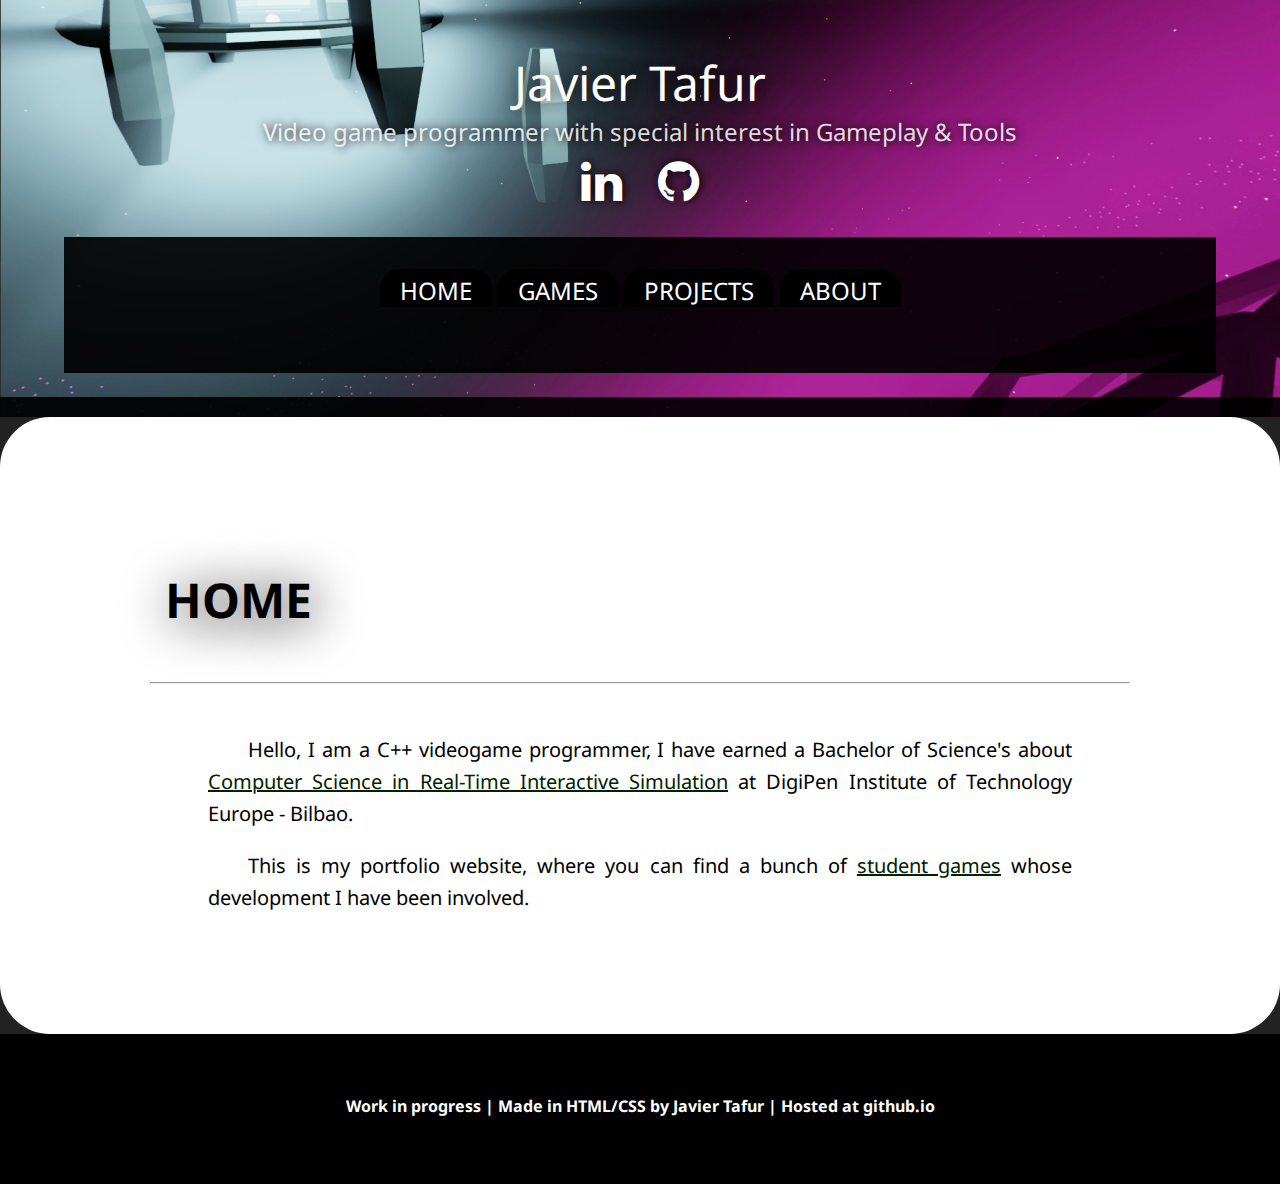
<file: index.html>
<!DOCTYPE html>
    <html lang ="en">
    <head>
        <meta charset= "utf-8" />
        <title>Javier Tafur - Portfolio</title>
        <link rel="stylesheet" href="styles/header.css" />
        <link rel="stylesheet" href="styles/main.css" />
        <link rel="stylesheet" href="styles/footer.css" />
        <link rel="stylesheet" href="https://fonts.googleapis.com/css?family=Noto Sans">
        <link rel="stylesheet" href="https://cdnjs.cloudflare.com/ajax/libs/font-awesome/4.7.0/css/font-awesome.min.css">
    </head>
    <body>
        <!--Header start-->
        <header class="banner">
            <div class="banner-inner">
                <!--Add Site Title-->
                <a class="site-title" href="">
                    Javier Tafur
                </a>
    
                <!--Add Site Tagline-->
                <h2 class="site-tagline">
                    Video game programmer with special interest in Gameplay & Tools
                </h2>

                <!--Add Social Navigation-->
                <ul class="social-nav">
                    <li class="item">
                        <a class="icon-button" href="https://www.linkedin.com/in/javiertafurarias/" target="_blank">
                            <i class="fa fa-linkedin"></i>
                        </a>
                    </li>
                    <li class="item">
                        <a class="icon-button" href="https://github.com/jatari98/" target="_blank">
                            <i class="fa fa-github"></i>
                        </a>
                    </li>
                </ul>
                
                <!--Add Site Navigation-->
                <nav>

    
                    <ul class="site-nav">
                        <li class="item">
                            <a class="site-page" href="index.html">HOME</a>
                        </li>
                        <li class="item">
                            <a class="site-page" href="pages/games.html">GAMES</a>
                        </li>
                        <li class="item">
                            <a class="site-page" href="pages/projects.html">PROJECTS</a>
                        </li>
                        <li class="item">
                            <a class="site-page" href="pages/about.html">ABOUT</a>
                        </li>
                    </ul>
                </nav>
                 
               
        </div>

        <!--Insert Horizontal Separation-->
        <div style="background: rgba(0, 0, 0, 0.911); width:100%; height:20px;"></div>
        </header>

        <article class="main-article">
        <header class="main-title">
            <h1>HOME</h1>
        </header>
        <hr class="separator">

        <p class="main-par">
            
            Hello, I am a C++ videogame programmer,
            I have earned a Bachelor of Science's about
            <a class="main-link" target="_blank" href="https://www.digipen.es/academics/bs-in-computer-science-in-real-time-interactive-simulation">Computer Science in Real-Time Interactive Simulation</a> at DigiPen Institute of Technology Europe - Bilbao.


        </p>

        <p class="main-par">
            This is my portfolio website, where you can find a bunch of <a class="main-link" href="pages/games.html">student games</a> whose development I have been involved.
        </p>

        </article>

        <footer class="footer-back">
            <h1>Work in progress | Made in HTML/CSS by Javier Tafur | Hosted at github.io</h1>
        </footer>

    </body>
    </html>
</file>
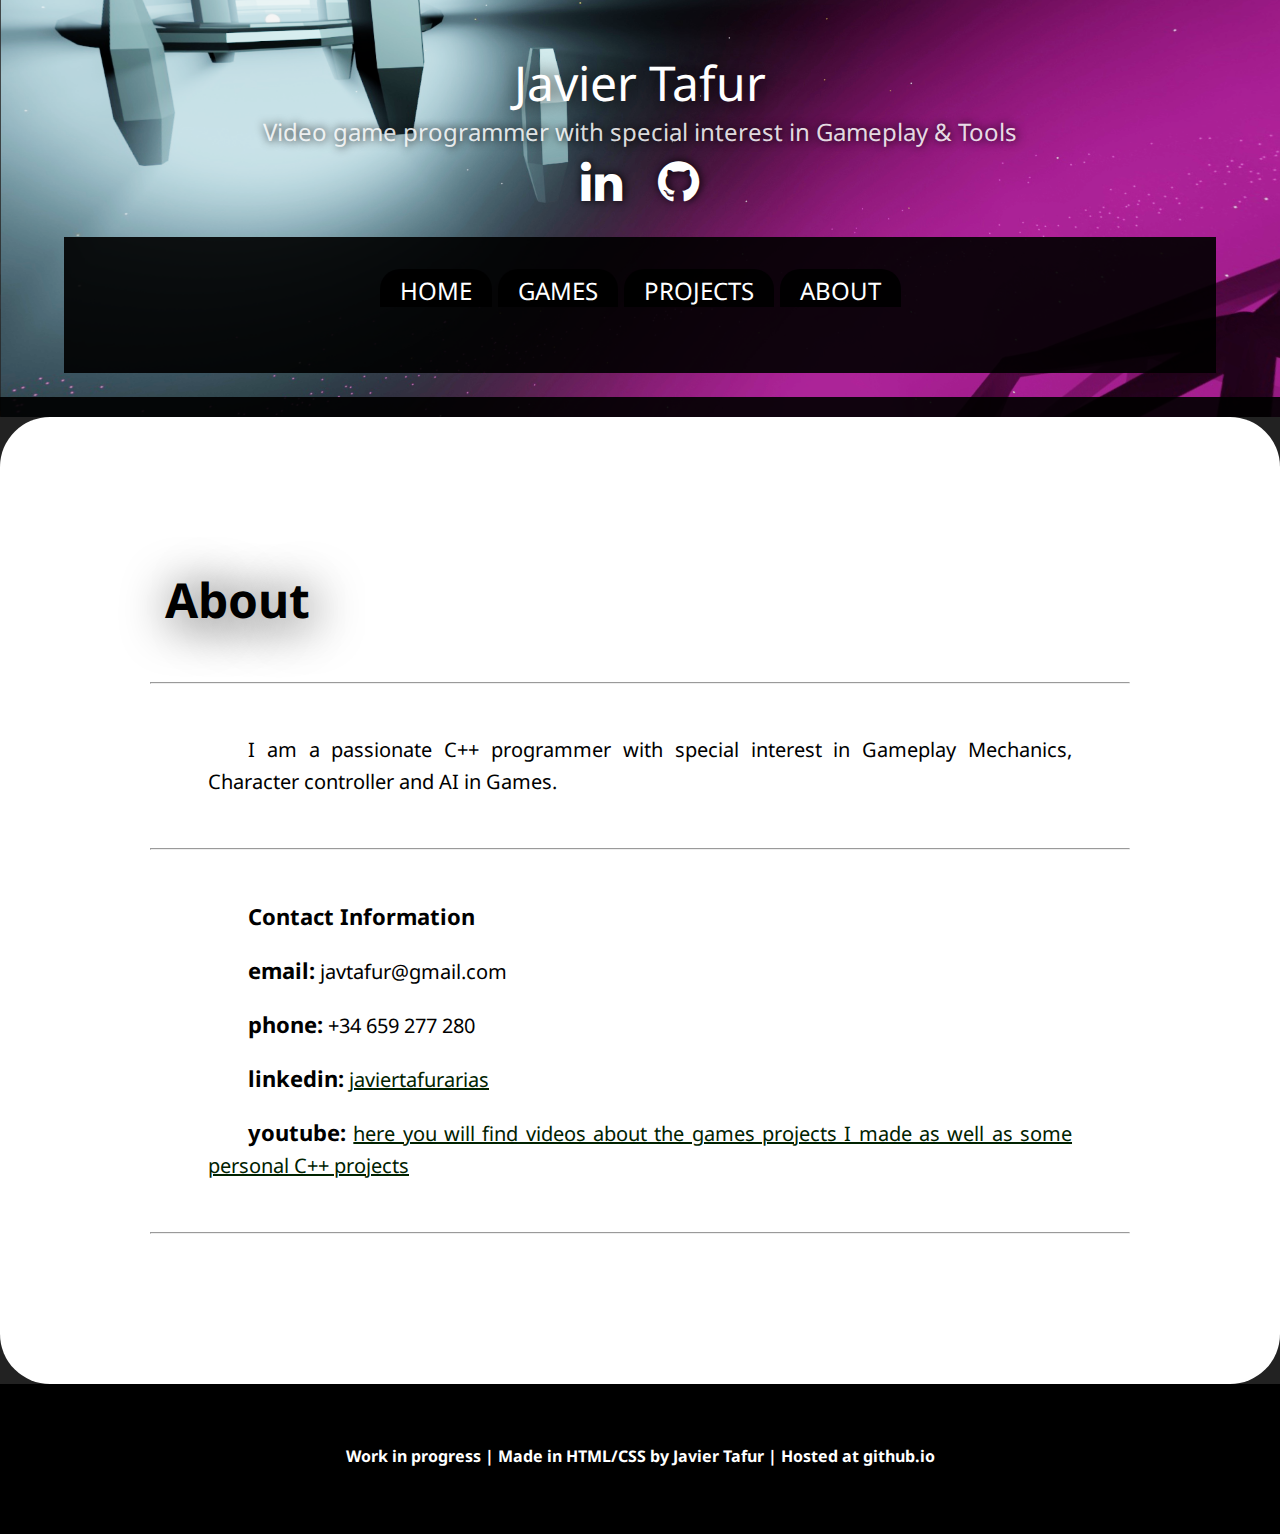
<file: pages/about.html>
<!DOCTYPE html>
<html lang="en">
<head>
    <meta charset="utf-8" />
    <title>Javier Tafur - Portfolio</title>
    <link rel="stylesheet" href="../styles/header.css" />
    <link rel="stylesheet" href="../styles/main.css" />
    <link rel="stylesheet" href="../styles/footer.css" />
    <link rel="stylesheet" href="https://fonts.googleapis.com/css?family=Noto Sans">
    <link rel="stylesheet" href="https://cdnjs.cloudflare.com/ajax/libs/font-awesome/4.7.0/css/font-awesome.min.css">
</head>
<body>
    <!--Header start-->
    <header class="banner">
        <div class="banner-inner">
            <!--Add Site Title-->
            <a class="site-title" href="">
                Javier Tafur
            </a>

            <!--Add Site Tagline-->
            <h2 class="site-tagline">
                Video game programmer with special interest in Gameplay & Tools
            </h2>

             <!--Add Social Navigation-->
             <ul class="social-nav">
                <li class="item">
                    <a class="icon-button" href="https://www.linkedin.com/in/javiertafurarias/" target="_blank">
                        <i class="fa fa-linkedin"></i>
                    </a>
                </li>
                <li class="item">
                    <a class="icon-button" href="https://github.com/jatari98/" target="_blank">
                        <i class="fa fa-github"></i>
                    </a>
                </li>
            </ul>

            <!--Add Site Navigation-->
            <ul class="site-nav">
                <li class="item">
                    <a class="site-page" href="../index.html">HOME</a>
                </li>
                <li class="item">
                    <a class="site-page" href="../pages/games.html">GAMES</a>
                </li>
                <li class="item">
                    <a class="site-page" href="../pages/projects.html">PROJECTS</a>
                </li>
                <li class="item">
                    <a class="site-page" href="../pages/about.html">ABOUT</a>
                </li>
            </ul>
        </div>

        <!--Insert Horizontal Separation-->
        <div style="background: rgba(0, 0, 0, 0.911); width:100%; height:20px;"></div>
    </header>

    <article class="main-article">
        <header class="main-title">
            <h1>About</h1>
        </header>

        <hr class="separator">
        <p class="main-par">
            I am a passionate C++ programmer with special interest in Gameplay Mechanics, Character controller and AI in Games.
        </p>
        </p>

        <hr class="separator">

        <p class="main-par">
            <b>Contact Information</b>
        </p>
        <p class="main-par">
            <b>email:</b>  javtafur@gmail.com
        <p class="main-par">
            <b>phone:</b> +34 659 277 280
        </p>
        <p class="main-par">
            <b>linkedin:</b> <a class="main-link" href="https://www.linkedin.com/in/javiertafurarias/" target="_blank">javiertafurarias</a>
        </p>
        <p class="main-par">
            <b>youtube:</b> <a class="main-link" href="https://www.youtube.com/channel/UC1uCIoigWVPX0WIGJ6-Z4tw" target="_blank">here you will find videos about the games projects I made as well as some personal C++ projects</a>
        </p>
        <hr class="separator" />
       
    </article>

    <footer class="footer-back">
        <h1>Work in progress | Made in HTML/CSS by Javier Tafur | Hosted at github.io</h1>
    </footer>

    
</body>
</html>
</file>
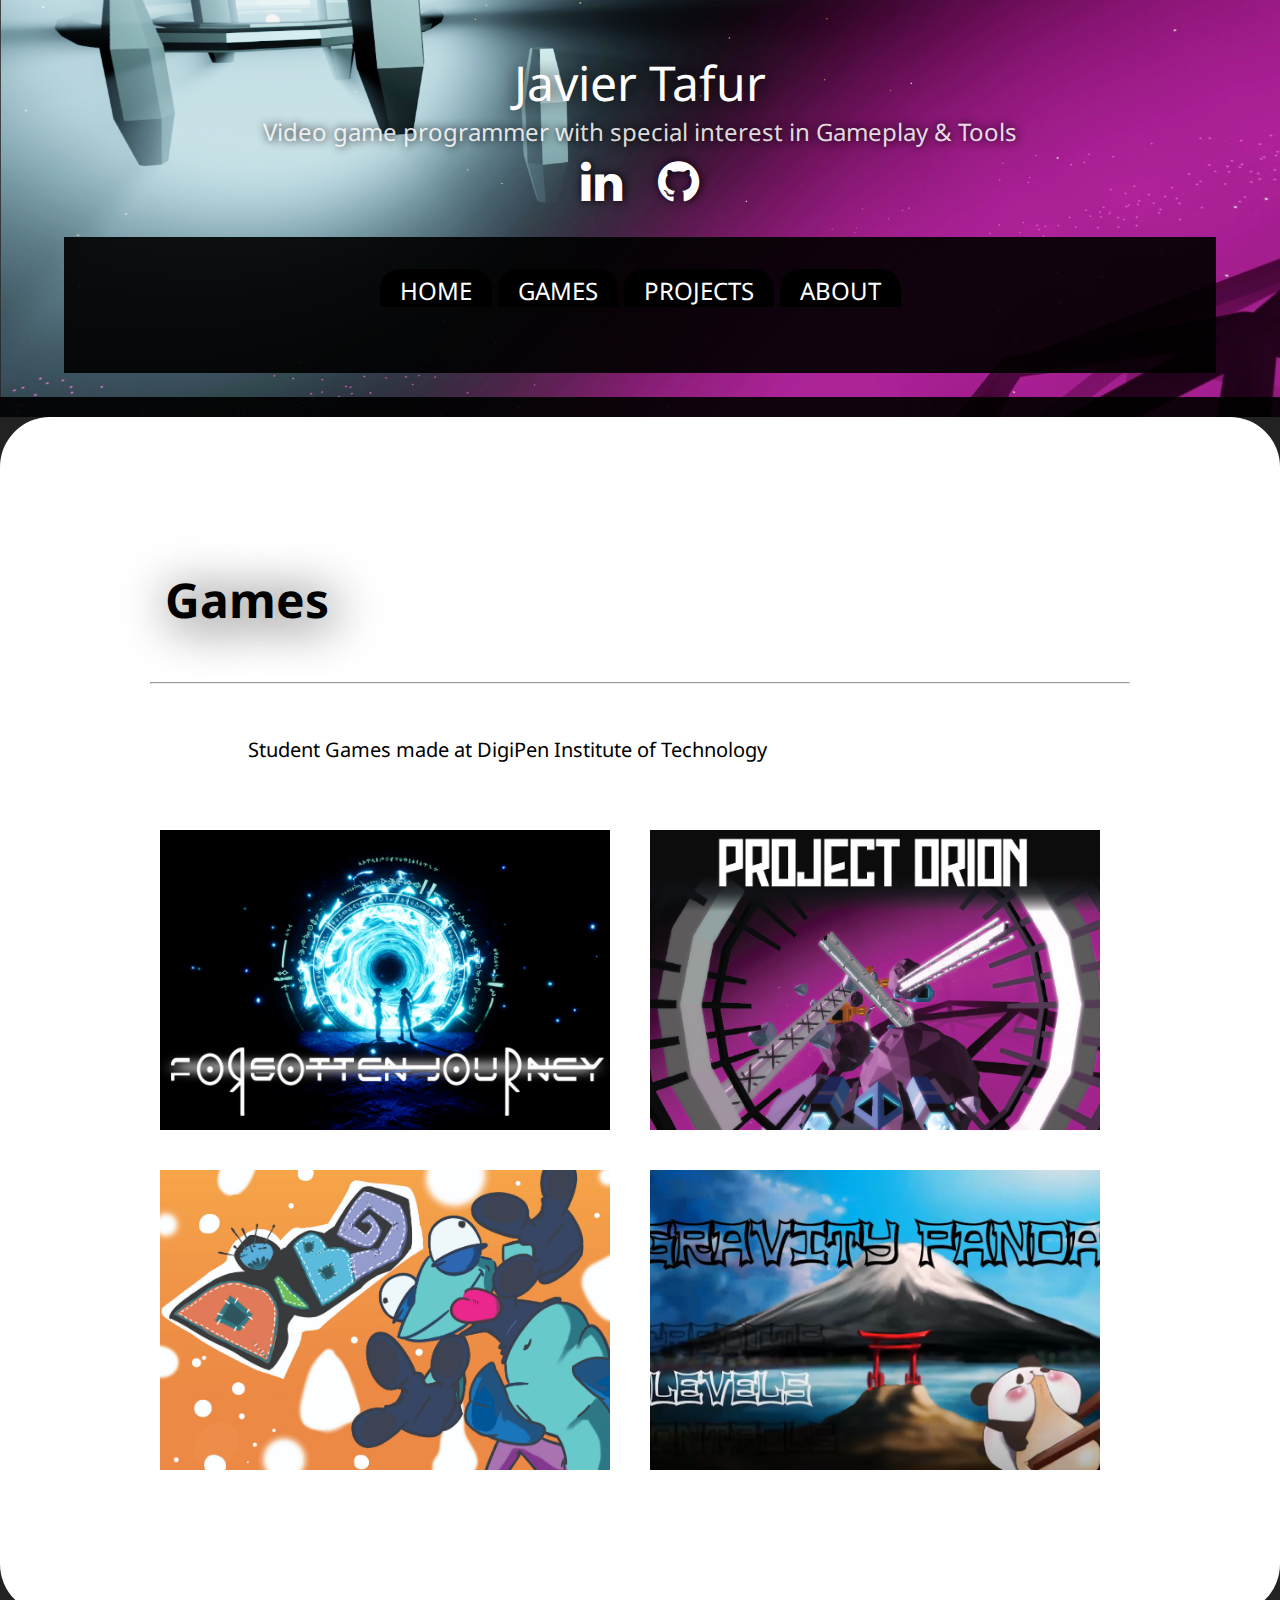
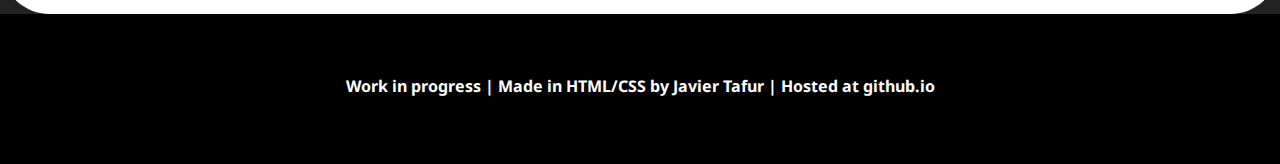
<file: pages/games.html>
<!DOCTYPE html>
<html lang="en">
<head>
    <meta charset="utf-8" />
    <title>Javier Tafur - Portfolio</title>
    <link rel="stylesheet" href="../styles/header.css" />
    <link rel="stylesheet" href="../styles/main.css" />
    <link rel="stylesheet" href="../styles/footer.css" />
    <link rel="stylesheet" href="https://fonts.googleapis.com/css?family=Noto Sans">
    <link rel="stylesheet" href="https://cdnjs.cloudflare.com/ajax/libs/font-awesome/4.7.0/css/font-awesome.min.css">
</head>
<body>
    <!--Header start-->
    <header class="banner">
        <div class="banner-inner">
            <!--Add Site Title-->
            <a class="site-title" href="">
                Javier Tafur
            </a>

            <!--Add Site Tagline-->
            <h2 class="site-tagline">
                Video game programmer with special interest in Gameplay & Tools
            </h2>

             <!--Add Social Navigation-->
             <ul class="social-nav">
                <li class="item">
                    <a class="icon-button" href="https://www.linkedin.com/in/javiertafurarias/" target="_blank">
                        <i class="fa fa-linkedin"></i>
                    </a>
                </li>
                <li class="item">
                    <a class="icon-button" href="https://github.com/jatari98/" target="_blank">
                        <i class="fa fa-github"></i>
                    </a>
                </li>
            </ul>

            <!--Add Site Navigation-->
            <ul class="site-nav">
                <li class="item">
                    <a class="site-page" href="../index.html">HOME</a>
                </li>
                <li class="item">
                    <a class="site-page" href="../pages/games.html">GAMES</a>
                </li>
                <li class="item">
                    <a class="site-page" href="../pages/projects.html">PROJECTS</a>
                </li>
                <li class="item">
                    <a class="site-page" href="../pages/about.html">ABOUT</a>
                </li>
            </ul>
        </div>

        <!--Insert Horizontal Separation-->
        <div style="background: rgba(0, 0, 0, 0.911); width:100%; height:20px;"></div>
    </header>

    <article class="main-article">
        <header class="main-title">
            <h1>Games</h1>
        </header>
        <hr class="separator">

        <p class="main-par">
            Student Games made at DigiPen Institute of Technology


            <ul class="post-thumbs">
                <li style="background-image:url(../data/ForgottenJourney.PNG)">
                    <div>
                        <a href="../posts/Forgotten-Journey.html">Forgotten Journey</a>
                    </div>
                </li>
                <li style="background-image:url(../data/MainCapsule_616_353.png)">
                    <div>
                        <a href="../posts/Project-Orion.html">Project Orion</a>
                    </div>
                </li>
                <li style="background-image:url(../data/DIBO.jpg)">
                    <div>
                        <a href="../posts/DIBO.html">DIBO</a>
                    </div>
                </li>
                <li style="background-image:url(../data/panda2.PNG)">
                    <div>
                        <a href="../posts/Gravity-Panda.html">Gravity Panda</a>
                    </div>
                </li>
            </ul>
        </p>
    </article>

    <footer class="footer-back">
        <h1>Work in progress | Made in HTML/CSS by Javier Tafur | Hosted at github.io</h1>
    </footer>
    
</body>
</html>
</file>
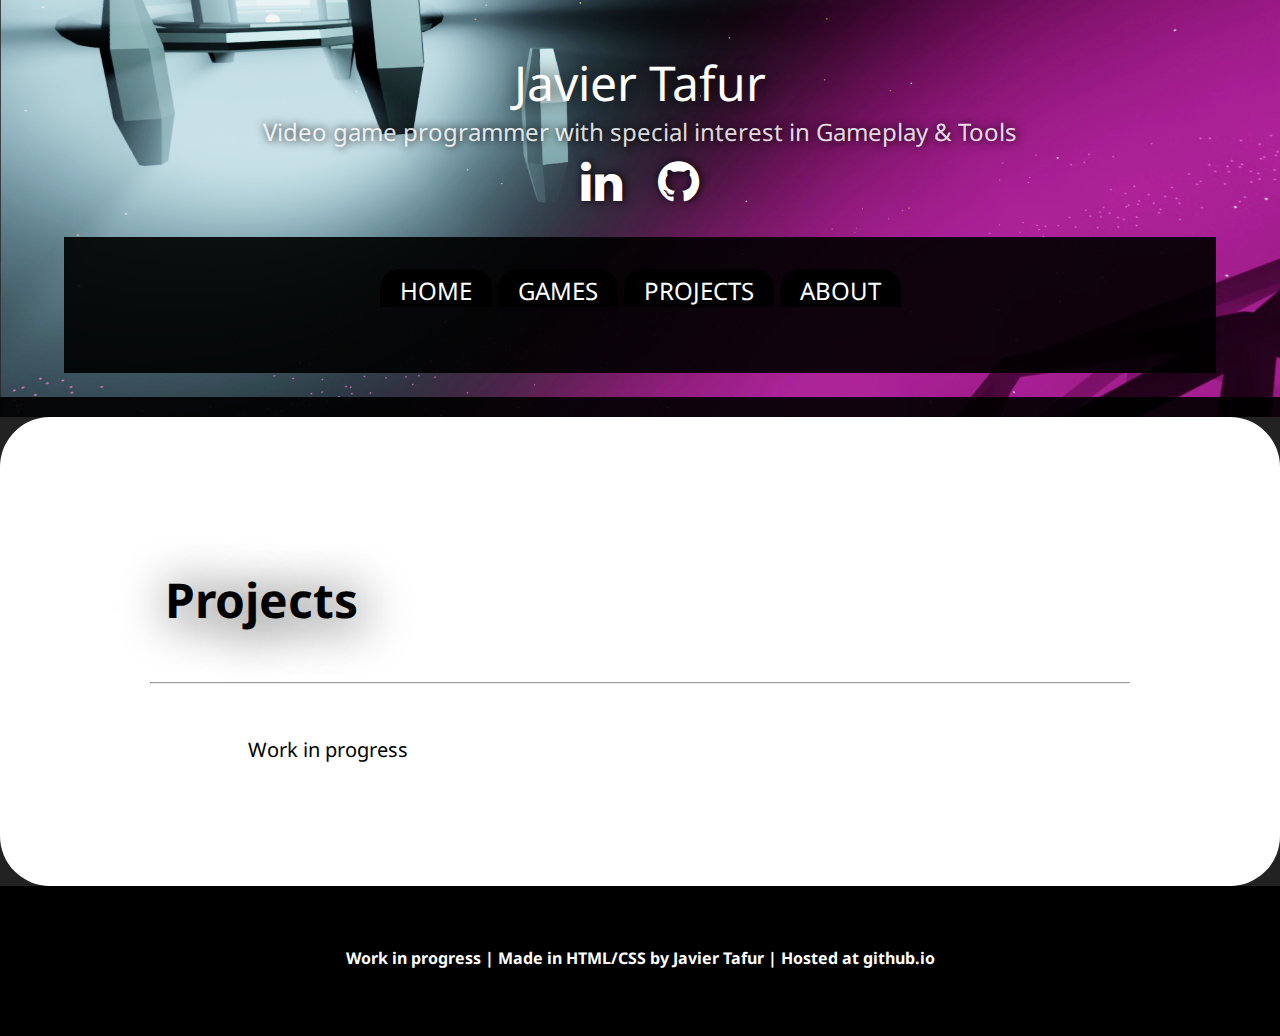
<file: pages/projects.html>
﻿<!DOCTYPE html>
<html lang="en">
<head>
    <meta charset="utf-8" />
    <title>Javier Tafur - Portfolio</title>
    <link rel="stylesheet" href="../styles/header.css" />
    <link rel="stylesheet" href="../styles/main.css" />
    <link rel="stylesheet" href="../styles/footer.css" />
    <link rel="stylesheet" href="https://fonts.googleapis.com/css?family=Noto Sans">
    <link rel="stylesheet" href="https://cdnjs.cloudflare.com/ajax/libs/font-awesome/4.7.0/css/font-awesome.min.css">
</head>
<body>
    <!--Header start-->
    <header class="banner">
        <div class="banner-inner">
            <!--Add Site Title-->
            <a class="site-title" href="">
                Javier Tafur
            </a>

            <!--Add Site Tagline-->
            <h2 class="site-tagline">
                Video game programmer with special interest in Gameplay & Tools
            </h2>

             <!--Add Social Navigation-->
             <ul class="social-nav">
                <li class="item">
                    <a class="icon-button" href="https://www.linkedin.com/in/javiertafurarias/" target="_blank">
                        <i class="fa fa-linkedin"></i>
                    </a>
                </li>
                <li class="item">
                    <a class="icon-button" href="https://github.com/jatari98/" target="_blank">
                        <i class="fa fa-github"></i>
                    </a>
                </li>
            </ul>

            <!--Add Site Navigation-->
            <ul class="site-nav">
                <li class="item">
                    <a class="site-page" href="../index.html">HOME</a>
                </li>
                <li class="item">
                    <a class="site-page" href="../pages/games.html">GAMES</a>
                </li>
                <li class="item">
                    <a class="site-page" href="../pages/projects.html">PROJECTS</a>
                </li>
                <li class="item">
                    <a class="site-page" href="../pages/about.html">ABOUT</a>
                </li>
            </ul>
        </div>

        <!--Insert Horizontal Separation-->
        <div style="background: rgba(0, 0, 0, 0.911); width:100%; height:20px;"></div>
    </header>

    <article class="main-article">
        <header class="main-title">
            <h1>Projects</h1>
        </header>
        <hr class="separator">

        <p class="main-par">
            Work in progress
        </p>
    </article>

    <footer class="footer-back">
        <h1>Work in progress | Made in HTML/CSS by Javier Tafur | Hosted at github.io</h1>
    </footer>
    
</body>
</html>
</file>
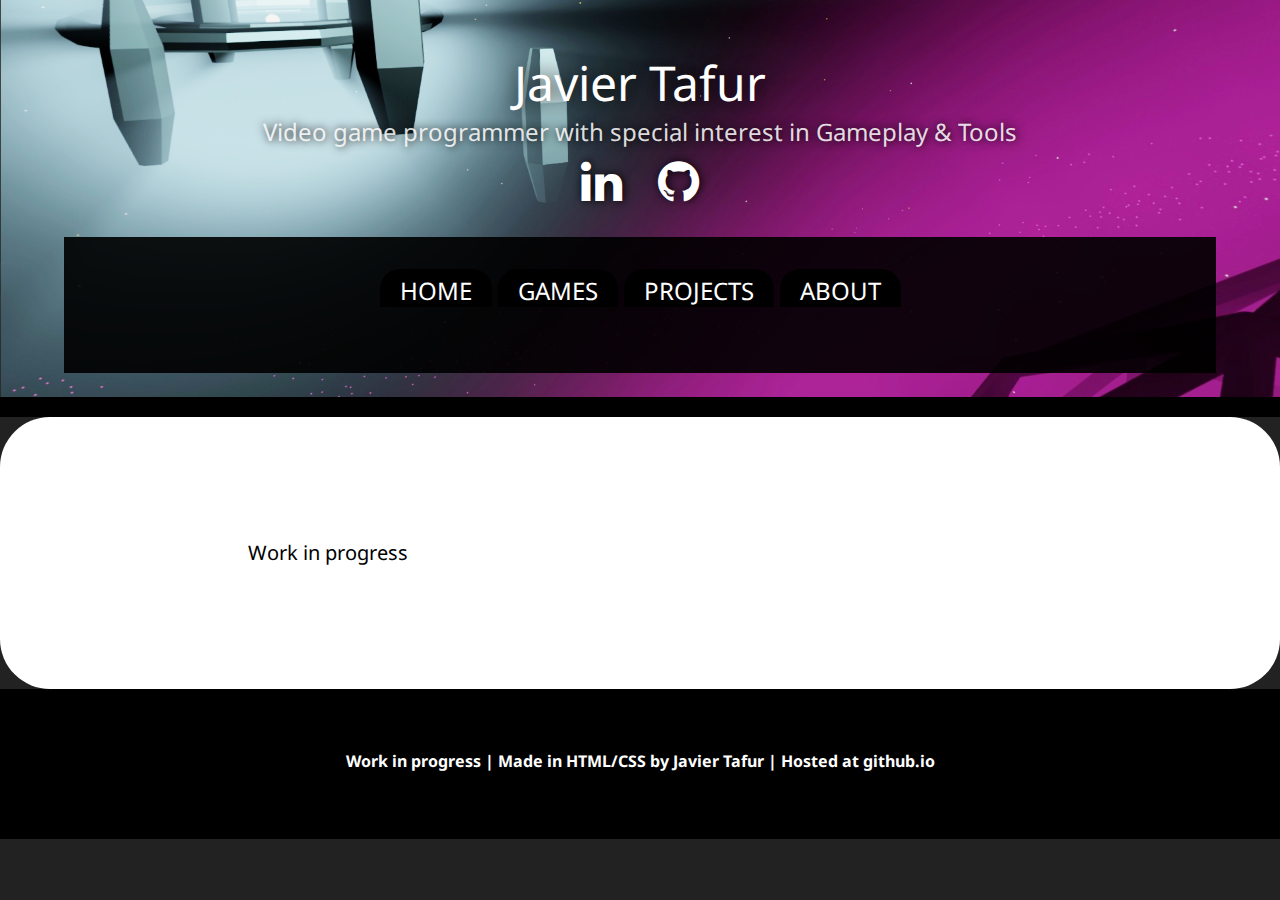
<file: posts/AI-Planner.html>
<!DOCTYPE html>
<html lang="en">
<head>
    <meta charset="utf-8" />
    <title>Javier Tafur - Portfolio</title>
    <link rel="stylesheet" href="../styles/header.css" />
    <link rel="stylesheet" href="../styles/main.css" />
    <link rel="stylesheet" href="../styles/footer.css" />
    <link rel="stylesheet" href="https://fonts.googleapis.com/css?family=Noto Sans">
    <link rel="stylesheet" href="https://cdnjs.cloudflare.com/ajax/libs/font-awesome/4.7.0/css/font-awesome.min.css">
</head>
<body>
    <!--Header start-->
    <header class="banner">
        <div class="banner-inner">
            <!--Add Site Title-->
            <a class="site-title" href="">
                Javier Tafur
            </a>
            <!--Add Site Tagline-->
            <h2 class="site-tagline">
                Video game programmer with special interest in Gameplay & Tools
            </h2>
            <!--Add Social Navigation-->
            <ul class="social-nav">
                <li class="item">
                    <a class="icon-button" href="https://www.linkedin.com/in/javiertafurarias/" target="_blank">
                        <i class="fa fa-linkedin"></i>
                    </a>
                </li>
                <li class="item">
                    <a class="icon-button" href="https://github.com/jatari98/" target="_blank">
                        <i class="fa fa-github"></i>
                    </a>
                </li>
            </ul>
            <!--Add Site Navigation-->
            <ul class="site-nav">
                <li class="item">
                    <a class="site-page" href="../index.html">HOME</a>
                </li>
                <li class="item">
                    <a class="site-page" href="../pages/games.html">GAMES</a>
                </li>
                <li class="item">
                    <a class="site-page" href="../pages/projects.html">PROJECTS</a>
                </li>
                <li class="item">
                    <a class="site-page" href="../pages/about.html">ABOUT</a>
                </li>
            </ul>
        </div>
        <!--Insert Horizontal Separation-->
        <div style="background:#000; width:100%; height:20px;"></div>
    </header>
    <article class="main-article">
        
        <p class="main-par">
            Work in progress
        </p>
    </article>
    <footer class="footer-back">
        <h1>Work in progress | Made in HTML/CSS by Javier Tafur | Hosted at github.io</h1>
    </footer>
</body>
</html>
</file>
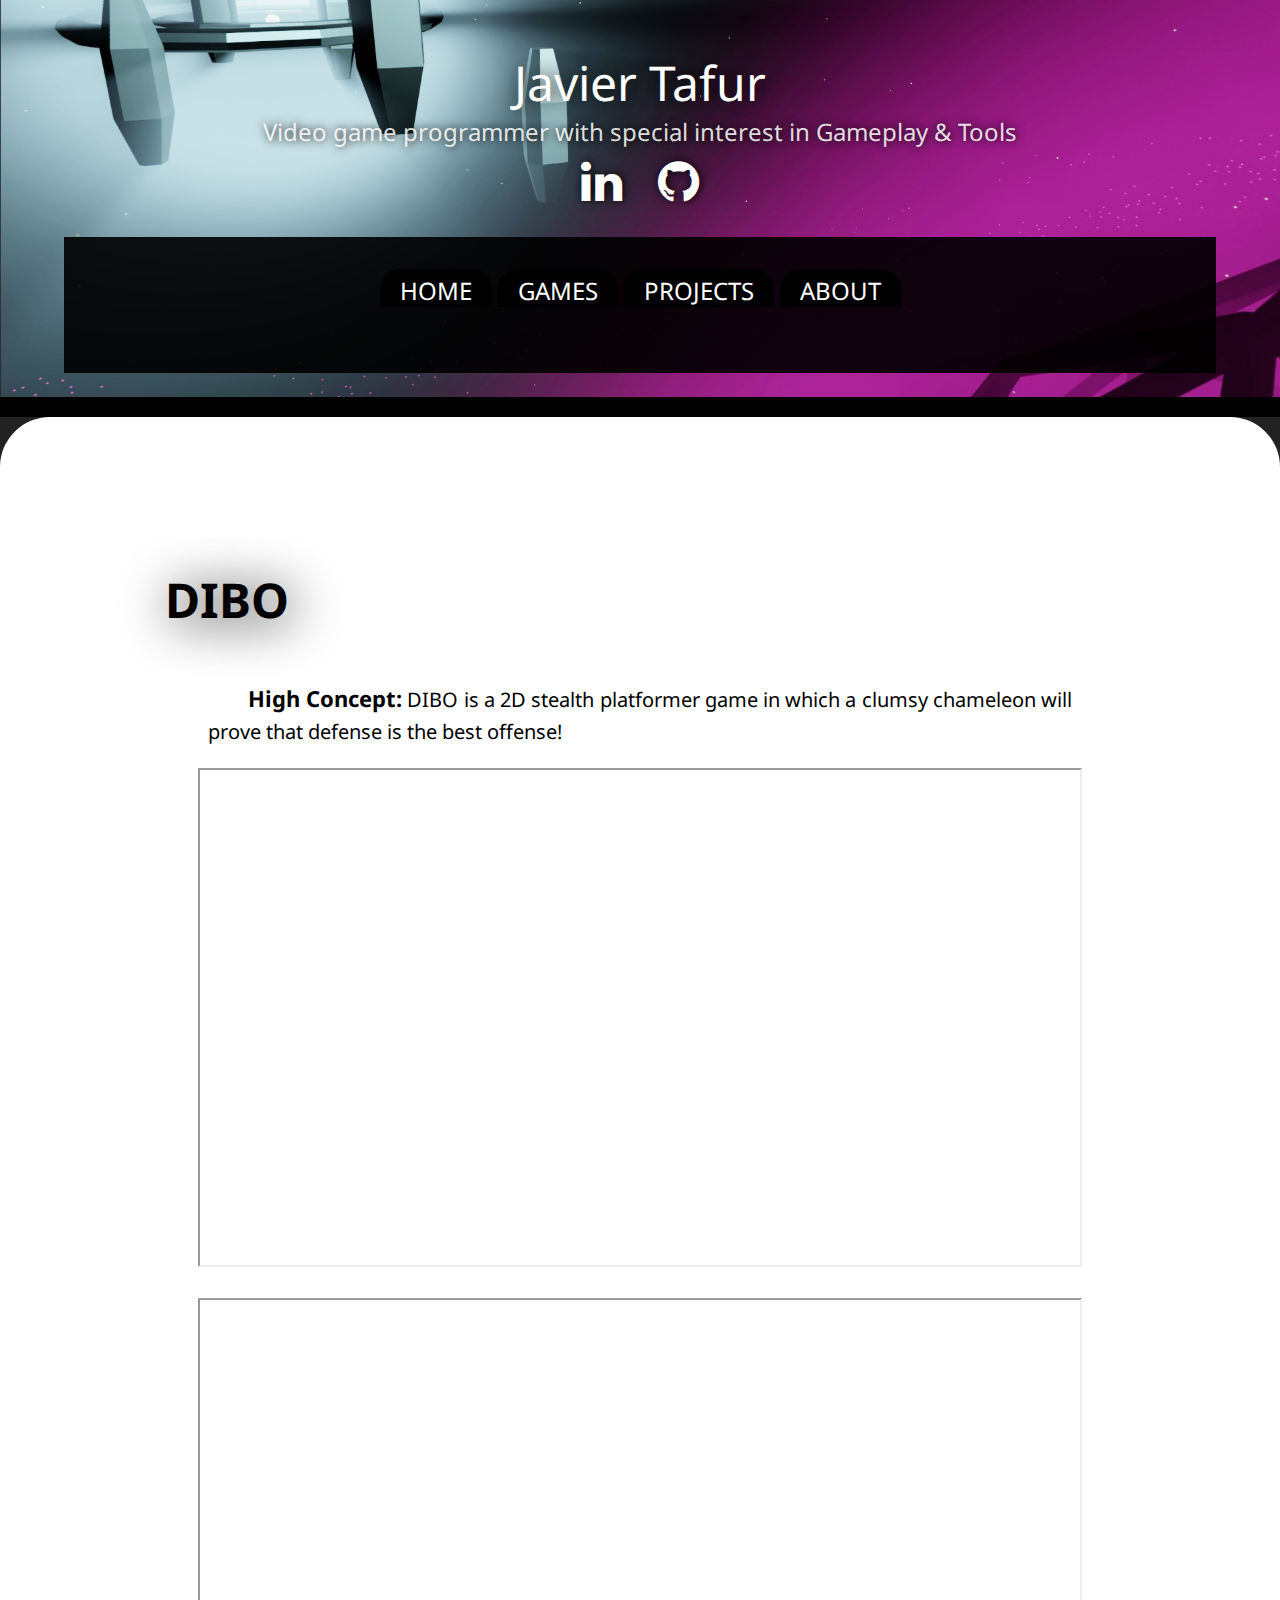
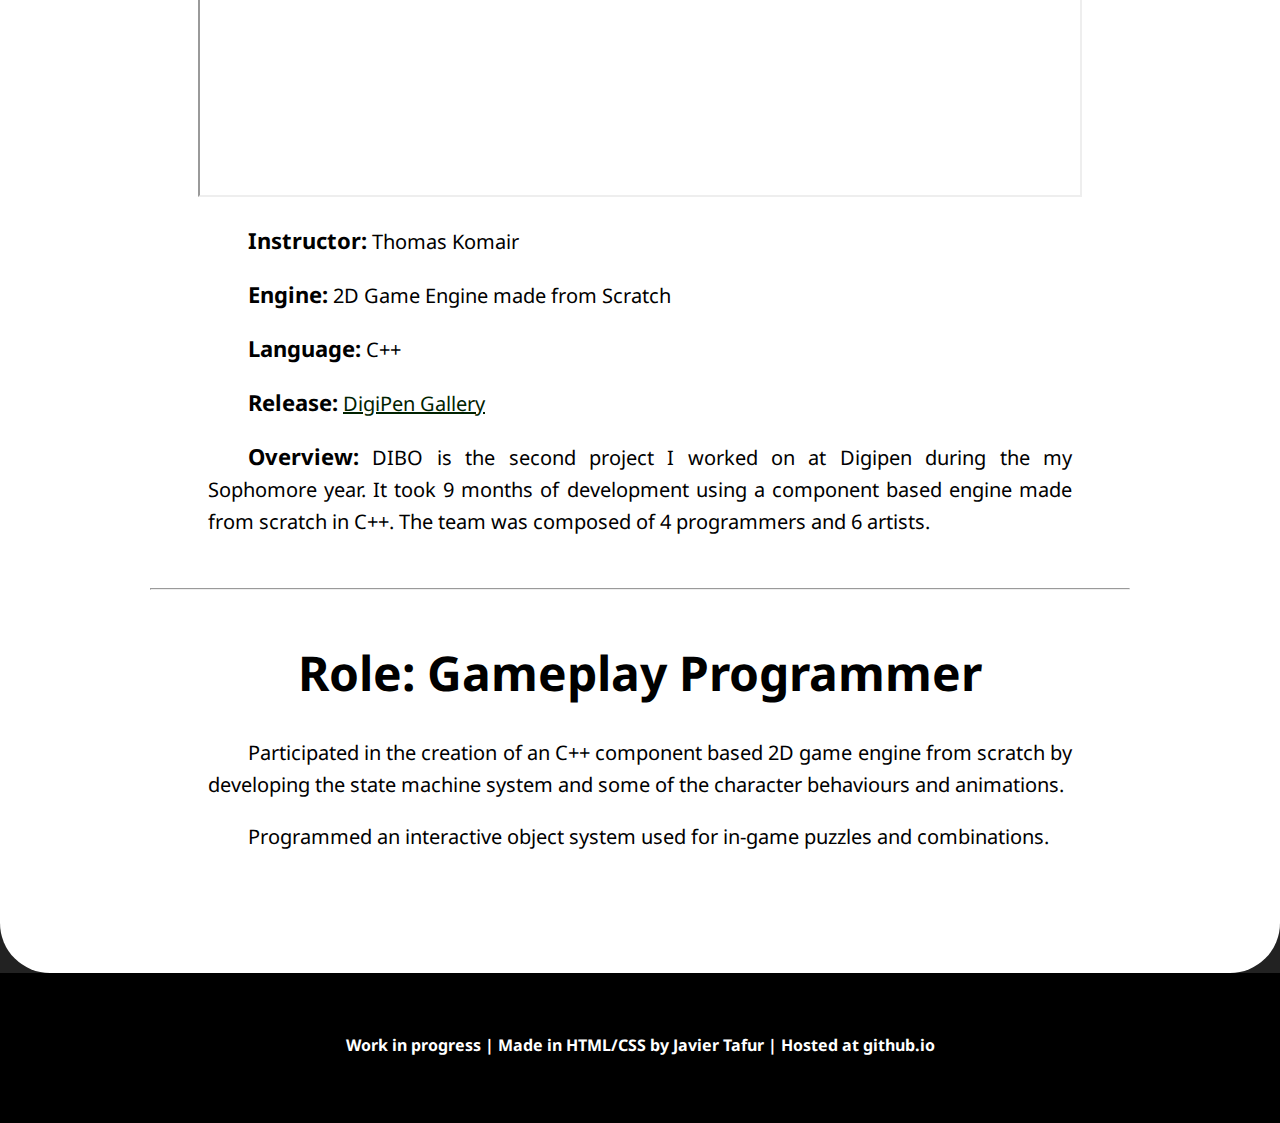
<file: posts/DIBO.html>
<!DOCTYPE html>
<html lang="en">
<head>
    <meta charset="utf-8" />
    <title>Javier Tafur - Portfolio</title>
    <link rel="stylesheet" href="../styles/header.css" />
    <link rel="stylesheet" href="../styles/main.css" />
    <link rel="stylesheet" href="../styles/footer.css" />
    <link rel="stylesheet" href="https://fonts.googleapis.com/css?family=Noto Sans">
    <link rel="stylesheet" href="https://cdnjs.cloudflare.com/ajax/libs/font-awesome/4.7.0/css/font-awesome.min.css">
</head>
<body>
    <!--Header start-->
    <header class="banner">
        <div class="banner-inner">
            <!--Add Site Title-->
            <a class="site-title" href="">
                Javier Tafur
            </a>
            <!--Add Site Tagline-->
            <h2 class="site-tagline">
                Video game programmer with special interest in Gameplay & Tools
            </h2>
            <!--Add Social Navigation-->
            <ul class="social-nav">
                <li class="item">
                    <a class="icon-button" href="https://www.linkedin.com/in/javiertafurarias/" target="_blank">
                        <i class="fa fa-linkedin"></i>
                    </a>
                </li>
                <li class="item">
                    <a class="icon-button" href="https://github.com/jatari98/" target="_blank">
                        <i class="fa fa-github"></i>
                    </a>
                </li>
            </ul>
            <!--Add Site Navigation-->
            <ul class="site-nav">
                <li class="item">
                    <a class="site-page" href="../index.html">HOME</a>
                </li>
                <li class="item">
                    <a class="site-page" href="../pages/games.html">GAMES</a>
                </li>
                <li class="item">
                    <a class="site-page" href="../pages/projects.html">PROJECTS</a>
                </li>
                <li class="item">
                    <a class="site-page" href="../pages/about.html">ABOUT</a>
                </li>
            </ul>
        </div>
        <!--Insert Horizontal Separation-->
        <div style="background:#000; width:100%; height:20px;"></div>
    </header>
    <article class="main-article">
        <header class="main-title">
            <h1>DIBO</h1>
        </header>
        <p class="main-par">
            <b>High Concept:</b> DIBO is a 2D stealth platformer game in which a clumsy chameleon will prove that defense is the best offense!
        </p>
        <iframe src="https://www.youtube.com/embed/ZBFo8VQDbo8"
                width="880"
                height="495"
                allowfullscreen="allowfullscreen"
                mozallowfullscreen="mozallowfullscreen"
                msallowfullscreen="msallowfullscreen"
                oallowfullscreen="oallowfullscreen"
                webkitallowfullscreen="webkitallowfullscreen"></iframe>

        <p></p>
        <p></p>
        <iframe src="https://www.youtube.com/embed/ywhYHdccUZg" 
        width="880"
        height="495"
        allowfullscreen="allowfullscreen"
        mozallowfullscreen="mozallowfullscreen"
        msallowfullscreen="msallowfullscreen"
        oallowfullscreen="oallowfullscreen"
        webkitallowfullscreen="webkitallowfullscreen"></iframe>
        <p class="main-par">
            <b>Instructor:</b> Thomas Komair
        </p>
        <p class="main-par">
            <b>Engine:</b> 2D Game Engine made from Scratch
        </p>
        <p class="main-par">
            <b>Language:</b> C++
        </p>
        <p class="main-par">
            <b>Release:</b> <a class="main-link" href="https://games.digipen.edu/games/dibo" target="_blank">DigiPen Gallery</a>
        </p>
        <p class="main-par">
            <b>Overview:</b>
           DIBO is the second project I worked on at Digipen during the my Sophomore year. It took 9 months of development using a component based engine made from scratch in C++. The team was composed of 4 programmers and 6 artists.
        </p>
        <hr class="separator" />
        <p class="main-par">
            <h1>Role: Gameplay Programmer</h1>
        </p>
        <p class="main-par">
            Participated in the creation of an C++ component based 2D game engine from scratch by developing the state machine system and some of the
            character behaviours and animations.
            
        </p>
        <p class="main-par">
            Programmed an interactive object system used for in-game puzzles and combinations.
        </p>
    </article>
    <footer class="footer-back">
        <h1>Work in progress | Made in HTML/CSS by Javier Tafur | Hosted at github.io</h1>
    </footer>
</body>
</html>
</file>
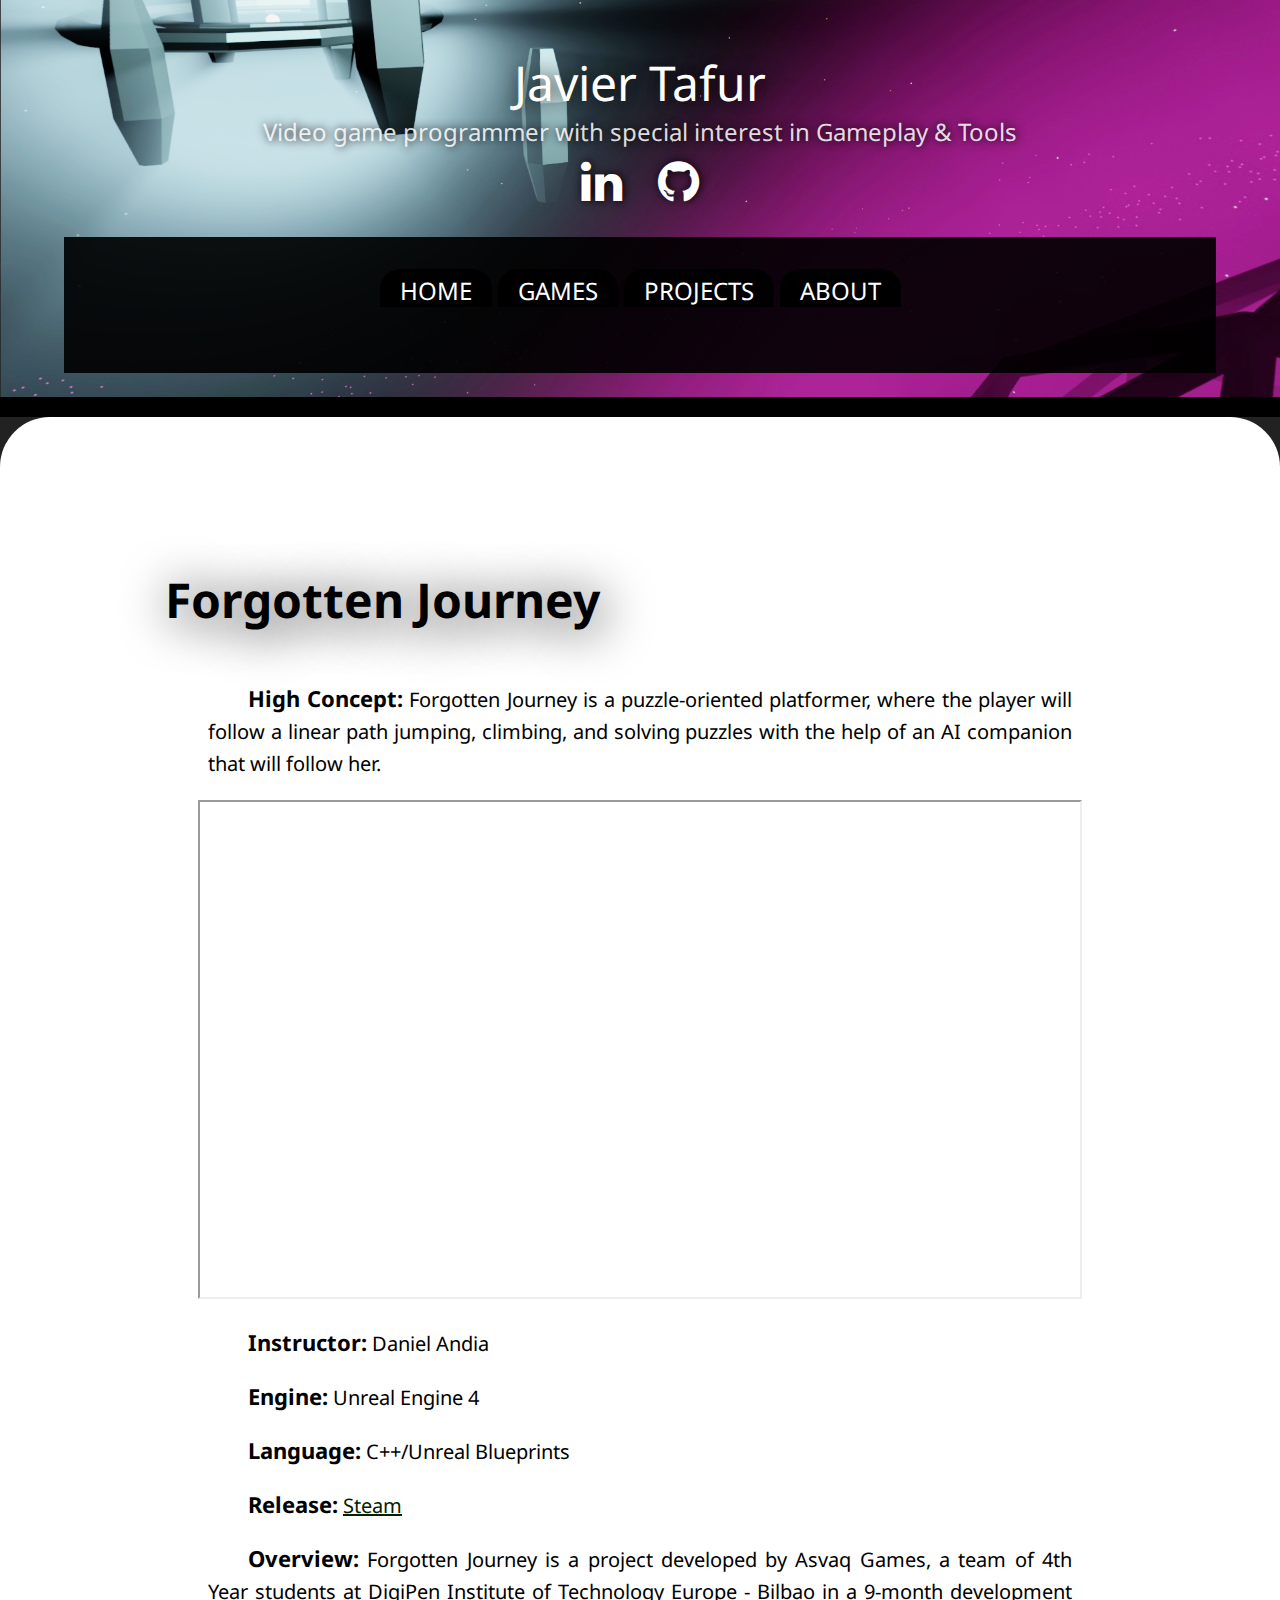
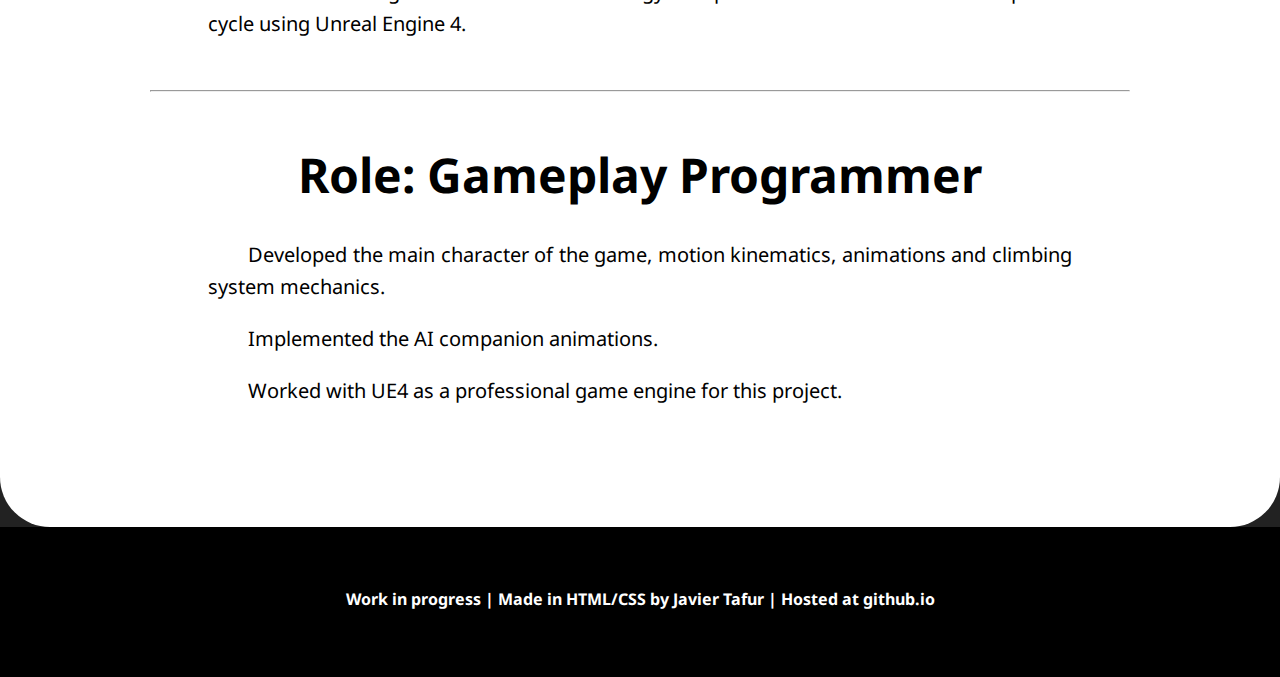
<file: posts/Forgotten-Journey.html>
<!DOCTYPE html>
<html lang="en">
<head>
    <meta charset="utf-8" />
    <title>Javier Tafur - Portfolio</title>
    <link rel="stylesheet" href="../styles/header.css" />
    <link rel="stylesheet" href="../styles/main.css" />
    <link rel="stylesheet" href="../styles/footer.css" />
    <link rel="stylesheet" href="https://fonts.googleapis.com/css?family=Noto Sans">
    <link rel="stylesheet" href="https://cdnjs.cloudflare.com/ajax/libs/font-awesome/4.7.0/css/font-awesome.min.css">
</head>
<body>
    <!--Header start-->
    <header class="banner">
        <div class="banner-inner">
            <!--Add Site Title-->
            <a class="site-title" href="">
                Javier Tafur
            </a>
            <!--Add Site Tagline-->
            <h2 class="site-tagline">
                Video game programmer with special interest in Gameplay & Tools
            </h2>
            <!--Add Social Navigation-->
            <ul class="social-nav">
                <li class="item">
                    <a class="icon-button" href="https://www.linkedin.com/in/javiertafurarias/" target="_blank">
                        <i class="fa fa-linkedin"></i>
                    </a>
                </li>
                <li class="item">
                    <a class="icon-button" href="https://github.com/jatari98/" target="_blank">
                        <i class="fa fa-github"></i>
                    </a>
                </li>
            </ul>
            <!--Add Site Navigation-->
            <ul class="site-nav">
                <li class="item">
                    <a class="site-page" href="../index.html">HOME</a>
                </li>
                <li class="item">
                    <a class="site-page" href="../pages/games.html">GAMES</a>
                </li>
                <li class="item">
                    <a class="site-page" href="../pages/projects.html">PROJECTS</a>
                </li>
                <li class="item">
                    <a class="site-page" href="../pages/about.html">ABOUT</a>
                </li>
            </ul>
        </div>
        <!--Insert Horizontal Separation-->
        <div style="background:#000; width:100%; height:20px;"></div>
    </header>
    <article class="main-article">
        <header class="main-title">
            <h1>Forgotten Journey</h1>
        </header>
        <p class="main-par">
            <b>High Concept:</b> Forgotten Journey is a puzzle-oriented platformer, where the player will follow a linear path jumping, climbing, and solving puzzles with the help of an AI companion that will follow her.
        </p>
        <iframe src="https://www.youtube.com/embed/wvu4LNxP1b8"
                width="880"
                height="495"
                allowfullscreen="allowfullscreen"
                mozallowfullscreen="mozallowfullscreen"
                msallowfullscreen="msallowfullscreen"
                oallowfullscreen="oallowfullscreen"
                webkitallowfullscreen="webkitallowfullscreen"></iframe>

        <p class="main-par">
            <b>Instructor:</b> Daniel Andia
        </p>
        <p class="main-par">
            <b>Engine:</b> Unreal Engine 4
        </p>
        <p class="main-par">
            <b>Language:</b> C++/Unreal Blueprints
        </p>
        <p class="main-par">
            <b>Release:</b> <a class="main-link" href="https://store.steampowered.com/app/1667730/Forgotten_Journey/" target="_blank">Steam</a>
        </p>
        <p class="main-par">
            <b>Overview:</b>
            Forgotten Journey is a project developed by Asvaq Games, a team of 4th Year students at DigiPen Institute of Technology Europe - Bilbao in a 9-month development cycle using Unreal Engine 4.
        </p>
        <hr class="separator" />
        <p class="main-par">
            <h1>Role: Gameplay Programmer</h1>
        </p>
        <p class="main-par">
            Developed the main character of the game, 
            motion kinematics, animations and climbing system mechanics.
        </p>

        <p class="main-par">
            Implemented the AI companion animations.
        </p>

        <p class="main-par">
            Worked with UE4 as a professional game engine for this project.
        </p>
    </article>
    <footer class="footer-back">
        <h1>Work in progress | Made in HTML/CSS by Javier Tafur | Hosted at github.io</h1>
    </footer>
</body>
</html>
</file>
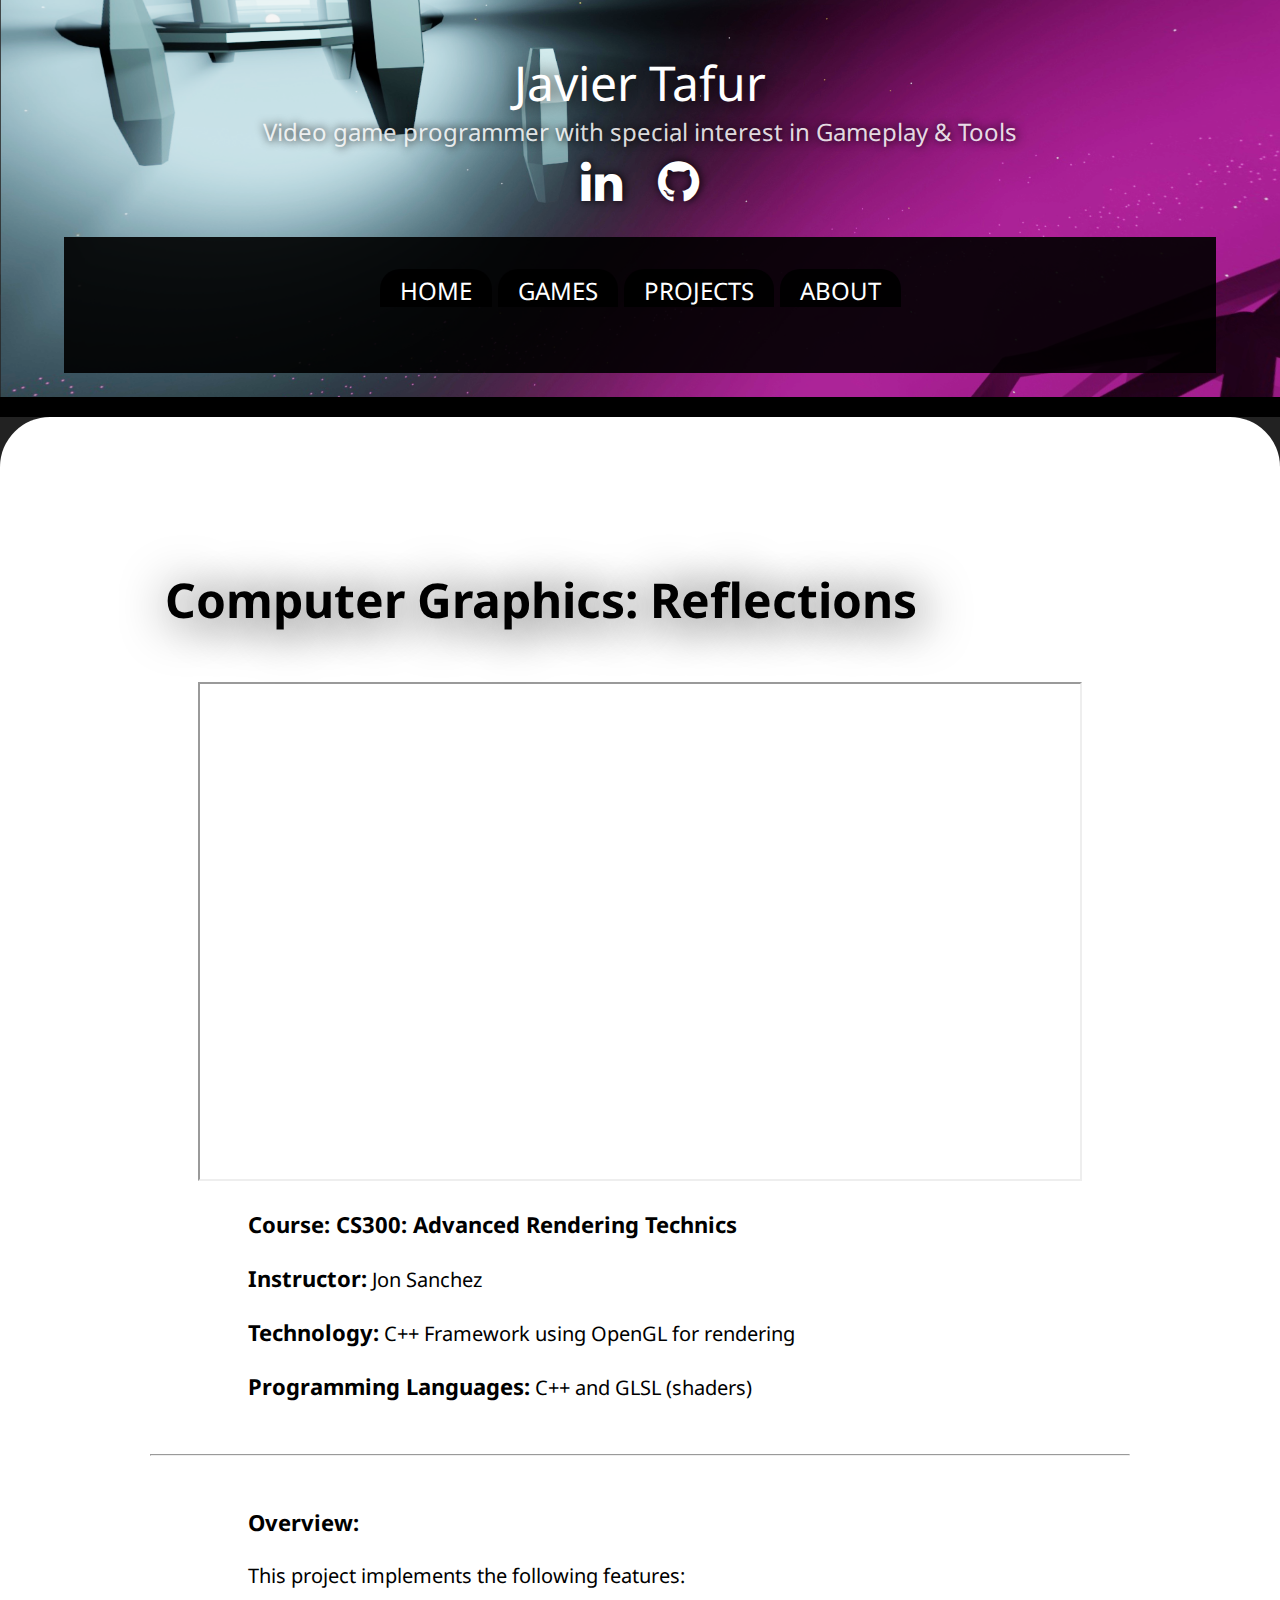
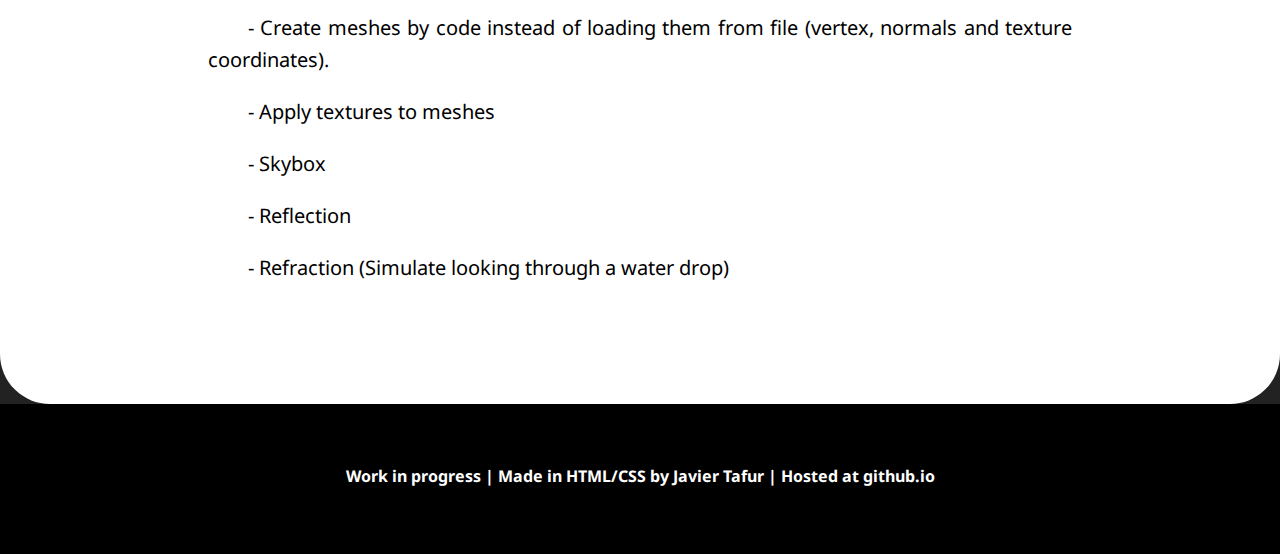
<file: posts/Graphics-Reflections.html>
<!DOCTYPE html>
<html lang="en">
<head>
    <meta charset="utf-8" />
    <title>Javier Tafur - Portfolio</title>
    <link rel="stylesheet" href="../styles/header.css" />
    <link rel="stylesheet" href="../styles/main.css" />
    <link rel="stylesheet" href="../styles/footer.css" />
    <link rel="stylesheet" href="https://fonts.googleapis.com/css?family=Noto Sans">
    <link rel="stylesheet" href="https://cdnjs.cloudflare.com/ajax/libs/font-awesome/4.7.0/css/font-awesome.min.css">
</head>
<body>
    <!--Header start-->
    <header class="banner">
        <div class="banner-inner">
            <!--Add Site Title-->
            <a class="site-title" href="">
                Javier Tafur
            </a>
            <!--Add Site Tagline-->
            <h2 class="site-tagline">
                Video game programmer with special interest in Gameplay & Tools
            </h2>
            <!--Add Social Navigation-->
            <ul class="social-nav">
                <li class="item">
                    <a class="icon-button" href="https://www.linkedin.com/in/javiertafurarias/" target="_blank">
                        <i class="fa fa-linkedin"></i>
                    </a>
                </li>
                <li class="item">
                    <a class="icon-button" href="https://github.com/jatari98/" target="_blank">
                        <i class="fa fa-github"></i>
                    </a>
                </li>
            </ul>
            <!--Add Site Navigation-->
            <ul class="site-nav">
                <li class="item">
                    <a class="site-page" href="../index.html">HOME</a>
                </li>
                <li class="item">
                    <a class="site-page" href="../pages/games.html">GAMES</a>
                </li>
                <li class="item">
                    <a class="site-page" href="../pages/projects.html">PROJECTS</a>
                </li>
                <li class="item">
                    <a class="site-page" href="../pages/about.html">ABOUT</a>
                </li>
            </ul>
        </div>
        <!--Insert Horizontal Separation-->
        <div style="background:#000; width:100%; height:20px;"></div>
    </header>
    <article class="main-article">
        <header class="main-title">
            <h1>Computer Graphics: Reflections</h1>
        </header>
        
        <iframe src="https://www.youtube.com/embed/kTOGDraRMU0"
                width="880"
                height="495"
                allowfullscreen="allowfullscreen"
                mozallowfullscreen="mozallowfullscreen"
                msallowfullscreen="msallowfullscreen"
                oallowfullscreen="oallowfullscreen"
                webkitallowfullscreen="webkitallowfullscreen"></iframe>

        <p class="main-par">
            <b>Course: CS300: Advanced Rendering Technics</b>
        </p>
        <p class="main-par">
            <b>Instructor:</b> Jon Sanchez
        </p>
        <p class="main-par">
            <b>Technology:</b> C++ Framework using OpenGL for rendering
        </p>
        <p class="main-par">
            <b>Programming Languages:</b> C++ and GLSL (shaders)
        </p>
        
        <hr class="separator" />
        
        <p class="main-par">
            <b>Overview:</b>
            
        </p>
        
        <p class="main-par">
            This project implements the following features:
        </p>

        <p class="main-par">
            - Create meshes by code instead of loading them from file (vertex, normals and texture coordinates).
        </p>

        <p class="main-par">
            - Apply textures to meshes
        </p>
        <p class="main-par">
            - Skybox
        </p>
        <p class="main-par">
            - Reflection
        </p>
        <p class="main-par">
            - Refraction (Simulate looking through a water drop)
        </p>
    </article>
    <footer class="footer-back">
        <h1>Work in progress | Made in HTML/CSS by Javier Tafur | Hosted at github.io</h1>
    </footer>
</body>
</html>
</file>
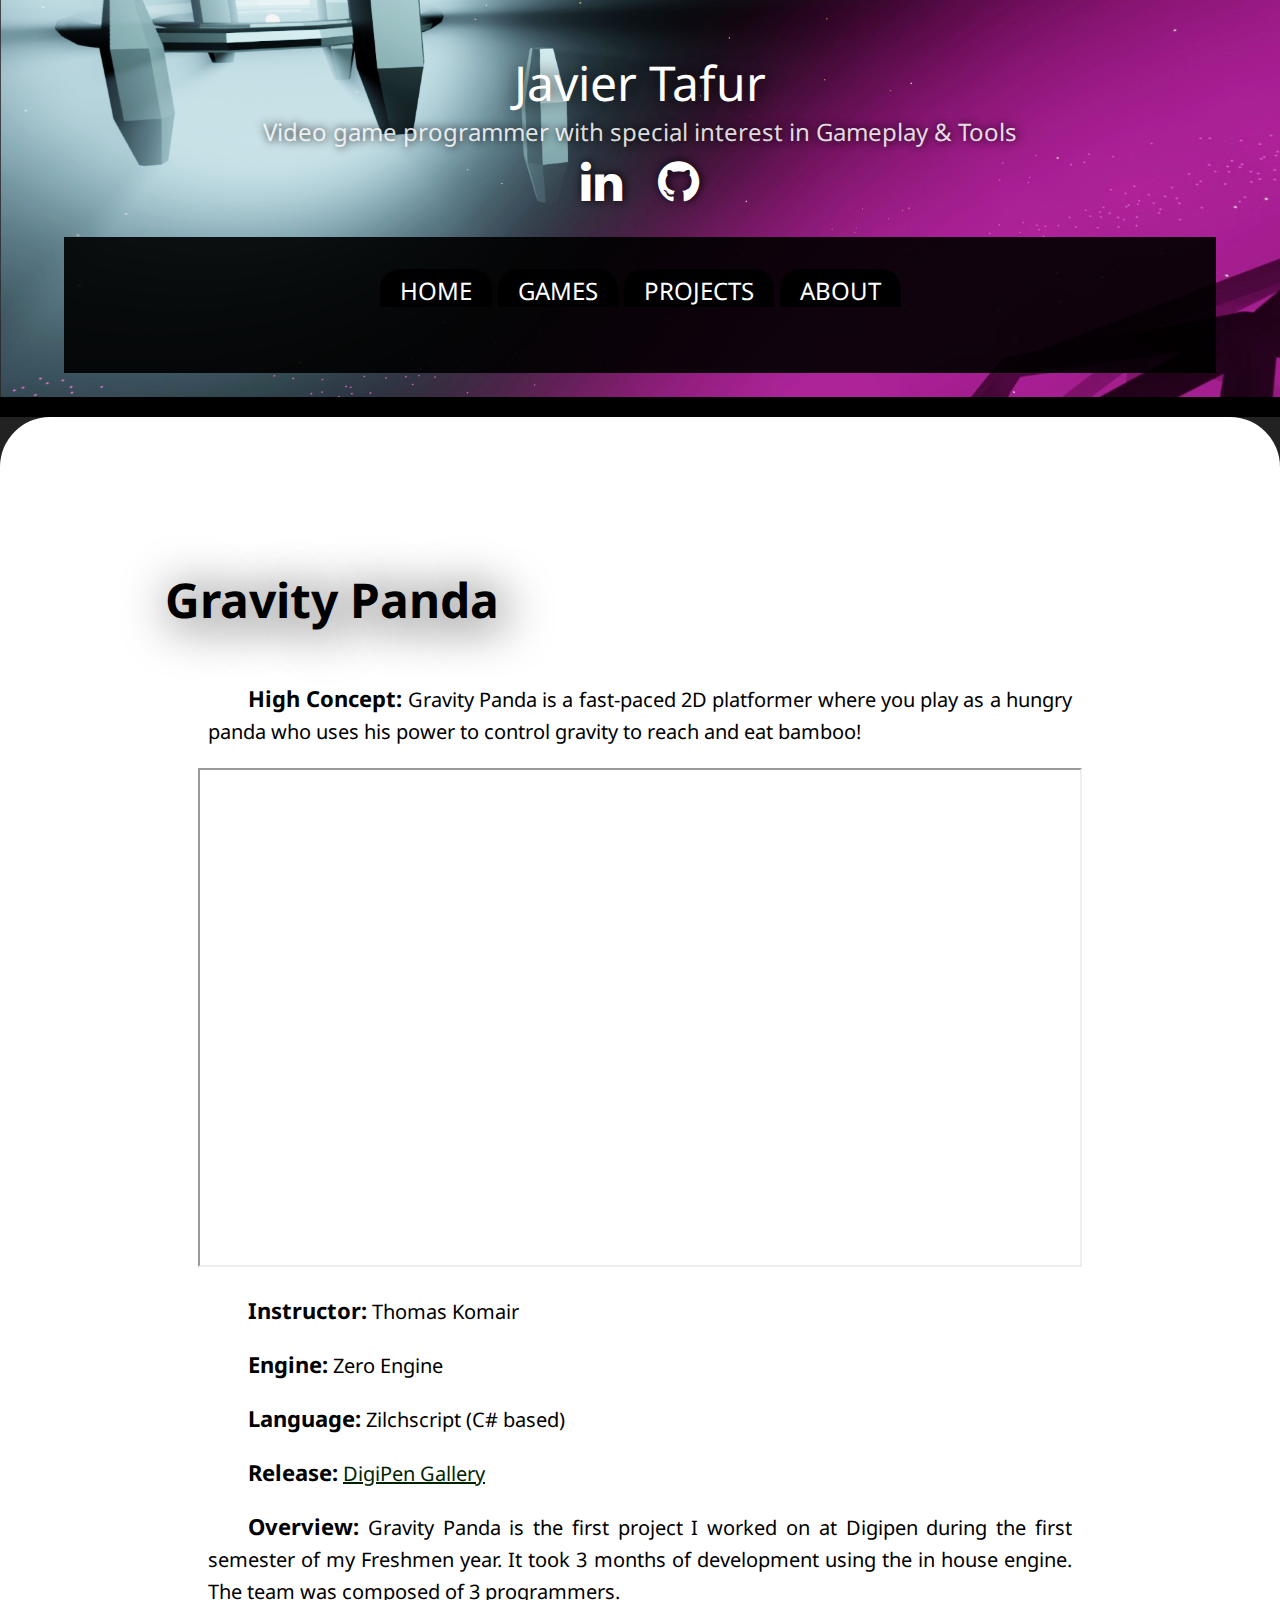
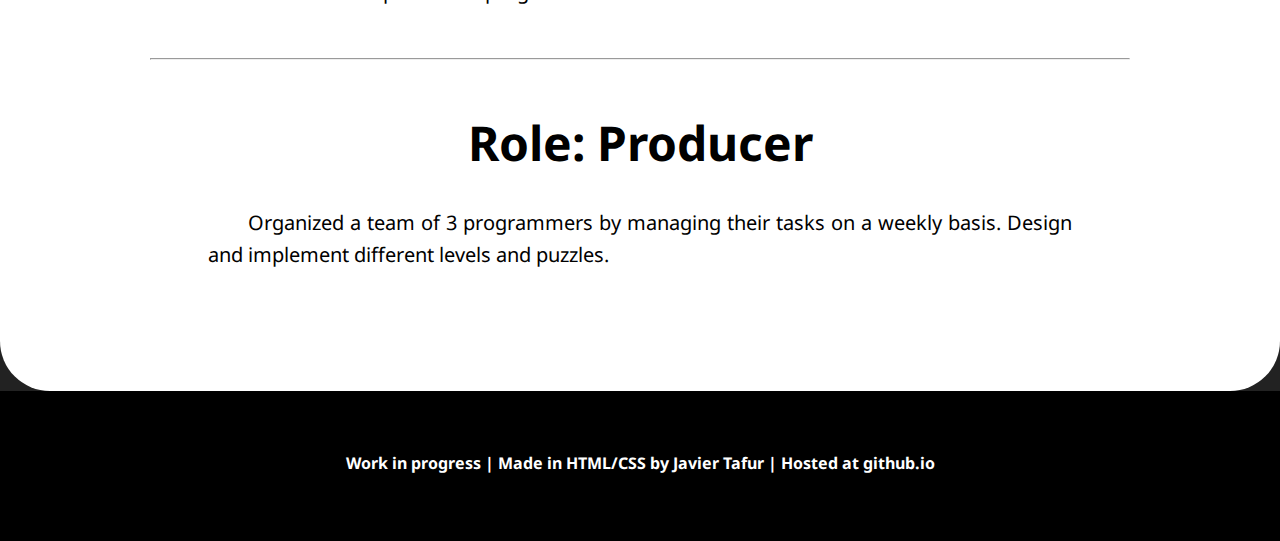
<file: posts/Gravity-Panda.html>
<!DOCTYPE html>
<html lang="en">
<head>
    <meta charset="utf-8" />
    <title>Javier Tafur - Portfolio</title>
    <link rel="stylesheet" href="../styles/header.css" />
    <link rel="stylesheet" href="../styles/main.css" />
    <link rel="stylesheet" href="../styles/footer.css" />
    <link rel="stylesheet" href="https://fonts.googleapis.com/css?family=Noto Sans">
    <link rel="stylesheet" href="https://cdnjs.cloudflare.com/ajax/libs/font-awesome/4.7.0/css/font-awesome.min.css">
</head>
<body>
    <!--Header start-->
    <header class="banner">
        <div class="banner-inner">
            <!--Add Site Title-->
            <a class="site-title" href="">
                Javier Tafur
            </a>
            <!--Add Site Tagline-->
            <h2 class="site-tagline">
                Video game programmer with special interest in Gameplay & Tools
            </h2>
            <!--Add Social Navigation-->
            <ul class="social-nav">
                <li class="item">
                    <a class="icon-button" href="https://www.linkedin.com/in/javiertafurarias/" target="_blank">
                        <i class="fa fa-linkedin"></i>
                    </a>
                </li>
                <li class="item">
                    <a class="icon-button" href="https://github.com/jatari98/" target="_blank">
                        <i class="fa fa-github"></i>
                    </a>
                </li>
            </ul>
            <!--Add Site Navigation-->
            <ul class="site-nav">
                <li class="item">
                    <a class="site-page" href="../index.html">HOME</a>
                </li>
                <li class="item">
                    <a class="site-page" href="../pages/games.html">GAMES</a>
                </li>
                <li class="item">
                    <a class="site-page" href="../pages/projects.html">PROJECTS</a>
                </li>
                <li class="item">
                    <a class="site-page" href="../pages/about.html">ABOUT</a>
                </li>
            </ul>
        </div>
        <!--Insert Horizontal Separation-->
        <div style="background:#000; width:100%; height:20px;"></div>
    </header>
    <article class="main-article">
        <header class="main-title">
            <h1>Gravity Panda</h1>
        </header>
        <p class="main-par">
            <b>High Concept:</b> Gravity Panda is a fast-paced 2D platformer where you play as a hungry panda who uses his power to control gravity to reach and eat bamboo!
        </p>
        <iframe src="https://www.youtube.com/embed/0Bjgiq54qIo"
                width="880"
                height="495"
                allowfullscreen="allowfullscreen"
                mozallowfullscreen="mozallowfullscreen"
                msallowfullscreen="msallowfullscreen"
                oallowfullscreen="oallowfullscreen"
                webkitallowfullscreen="webkitallowfullscreen"></iframe>
        <p class="main-par">
            <b>Instructor:</b> Thomas Komair
        </p>
        <p class="main-par">
            <b>Engine:</b> Zero Engine
        </p>
        <p class="main-par">
            <b>Language:</b> Zilchscript (C# based)
        </p>
        <p class="main-par">
            <b>Release:</b> <a class="main-link" href="https://arcade.digipen.edu/games/gravity-panda" target="_blank">DigiPen Gallery</a>
        </p>
        <p class="main-par">
            <b>Overview:</b>
            Gravity Panda is the first project I worked on at Digipen during the first semester of my Freshmen year. It took 3 months of development using the in house engine. The team was composed of 3 programmers.
        </p>
        <hr class="separator" />
        <p class="main-par">
            <h1>Role: Producer</h1>
        </p>
        <p class="main-par">
            Organized a team of 3 programmers by managing their tasks on a weekly
            basis. Design and implement different levels and puzzles.
        </p>
    </article>
    <footer class="footer-back">
        <h1>Work in progress | Made in HTML/CSS by Javier Tafur | Hosted at github.io</h1>
    </footer>
</body>
</html>
</file>
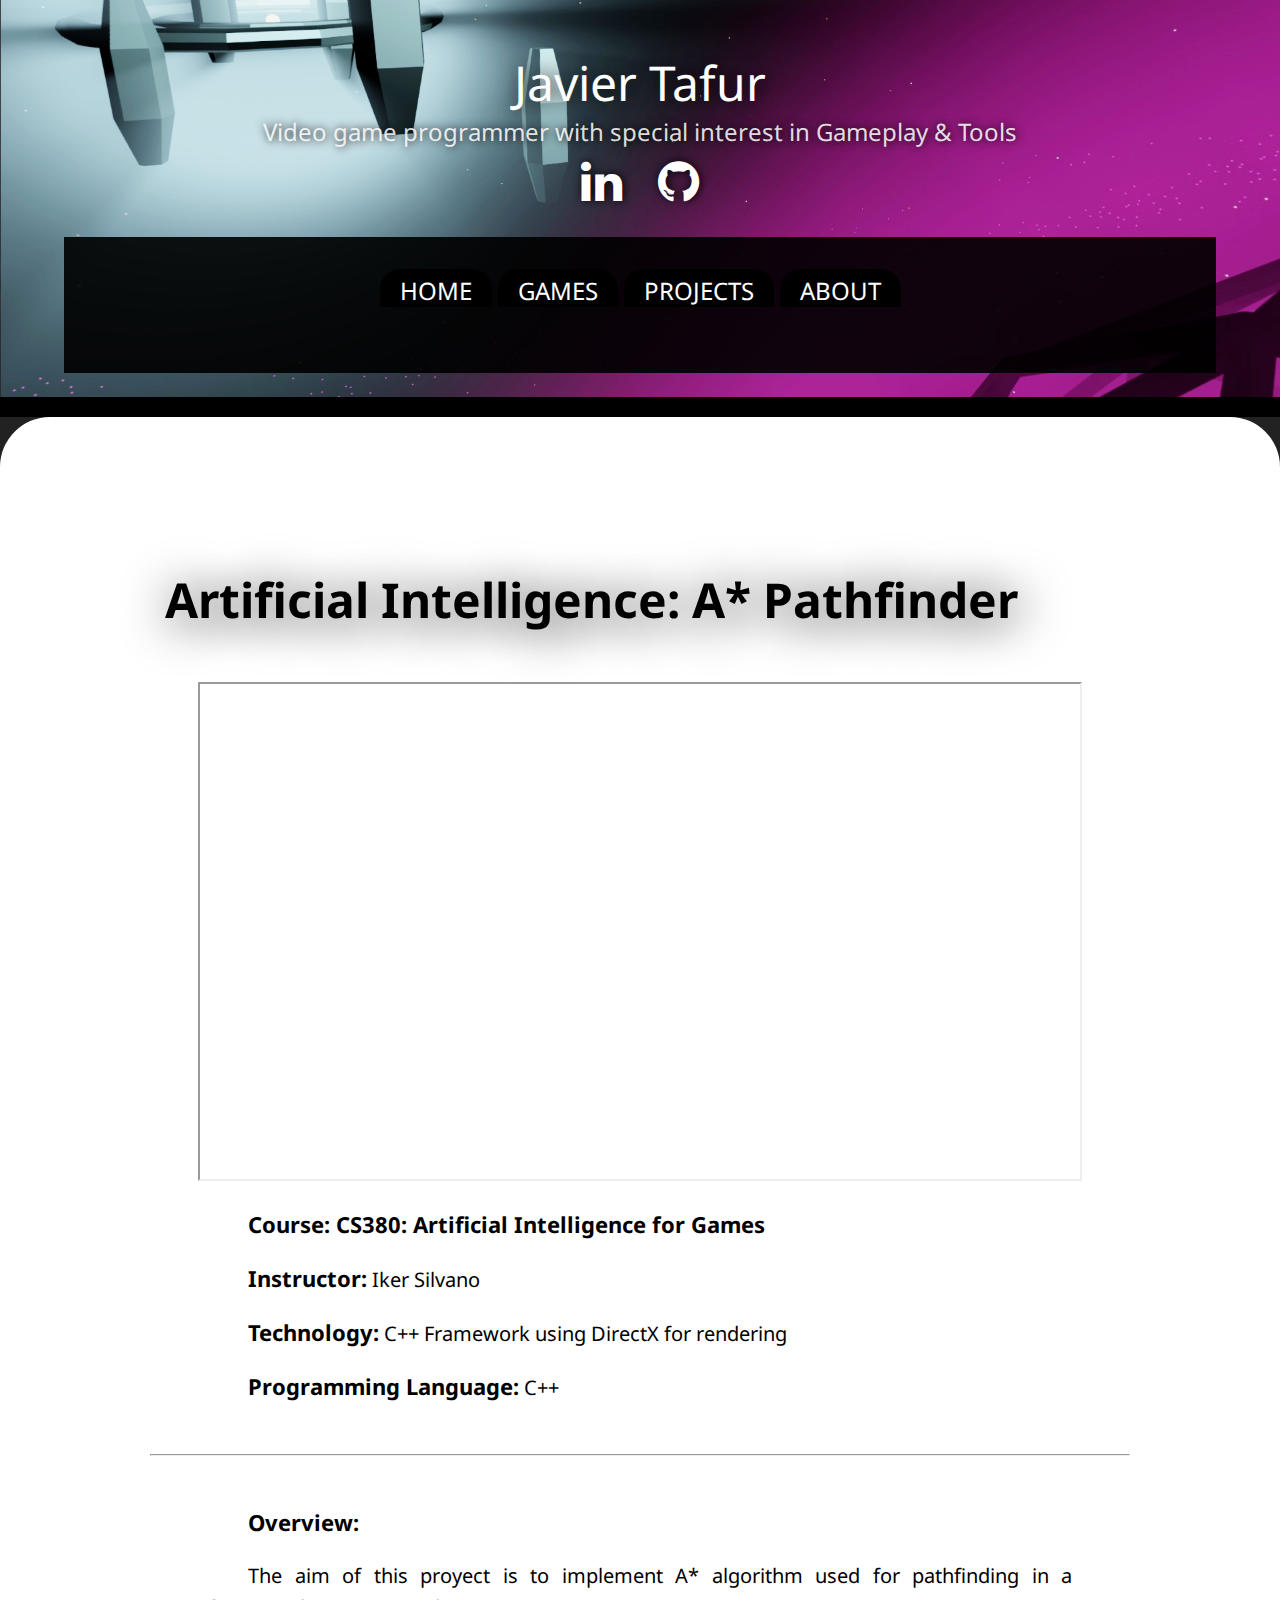
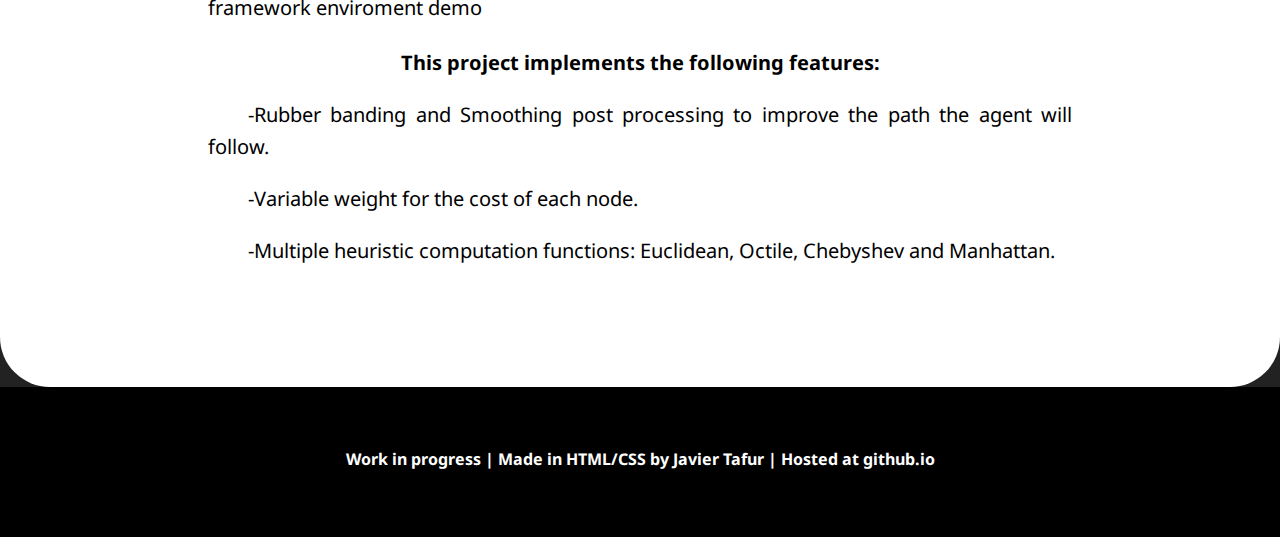
<file: posts/Pathfinder.html>
<!DOCTYPE html>
<html lang="en">
<head>
    <meta charset="utf-8" />
    <title>Javier Tafur - Portfolio</title>
    <link rel="stylesheet" href="../styles/header.css" />
    <link rel="stylesheet" href="../styles/main.css" />
    <link rel="stylesheet" href="../styles/footer.css" />
    <link rel="stylesheet" href="https://fonts.googleapis.com/css?family=Noto Sans">
    <link rel="stylesheet" href="https://cdnjs.cloudflare.com/ajax/libs/font-awesome/4.7.0/css/font-awesome.min.css">
</head>
<body>
    <!--Header start-->
    <header class="banner">
        <div class="banner-inner">
            <!--Add Site Title-->
            <a class="site-title" href="">
                Javier Tafur
            </a>
            <!--Add Site Tagline-->
            <h2 class="site-tagline">
                Video game programmer with special interest in Gameplay & Tools
            </h2>
            <!--Add Social Navigation-->
            <ul class="social-nav">
                <li class="item">
                    <a class="icon-button" href="https://www.linkedin.com/in/javiertafurarias/" target="_blank">
                        <i class="fa fa-linkedin"></i>
                    </a>
                </li>
                <li class="item">
                    <a class="icon-button" href="https://github.com/jatari98/" target="_blank">
                        <i class="fa fa-github"></i>
                    </a>
                </li>
            </ul>
            <!--Add Site Navigation-->
            <ul class="site-nav">
                <li class="item">
                    <a class="site-page" href="../index.html">HOME</a>
                </li>
                <li class="item">
                    <a class="site-page" href="../pages/games.html">GAMES</a>
                </li>
                <li class="item">
                    <a class="site-page" href="../pages/projects.html">PROJECTS</a>
                </li>
                <li class="item">
                    <a class="site-page" href="../pages/about.html">ABOUT</a>
                </li>
            </ul>
        </div>
        <!--Insert Horizontal Separation-->
        <div style="background:#000; width:100%; height:20px;"></div>
    </header>
    <article class="main-article">
        <header class="main-title">
            <h1>Artificial Intelligence: A* Pathfinder</h1>
        </header>
        
        <iframe src="https://www.youtube.com/embed/oO4kGdO01v0"
                width="880"
                height="495"
                allowfullscreen="allowfullscreen"
                mozallowfullscreen="mozallowfullscreen"
                msallowfullscreen="msallowfullscreen"
                oallowfullscreen="oallowfullscreen"
                webkitallowfullscreen="webkitallowfullscreen"></iframe>

        <p class="main-par">
            <b>Course: CS380: Artificial Intelligence for Games</b>
        </p>
        <p class="main-par">
            <b>Instructor:</b> Iker Silvano
        </p>
        <p class="main-par">
            <b>Technology:</b> C++ Framework using DirectX for rendering
        </p>
        <p class="main-par">
            <b>Programming Language:</b> C++
        </p>
        
        <hr class="separator" />
        
        <p class="main-par">
            <b>Overview:</b>
            
        </p>

        <p class="main-par">
            The aim of this proyect is to implement A* algorithm used for pathfinding in a framework enviroment demo
        </p>
        
        <b class="main-par">
            This project implements the following features:
        </b>

        <p class="main-par">
            -Rubber banding and Smoothing post processing to improve the path the agent will follow.
        </p>

        <p class="main-par">
            -Variable weight for the cost of each node.
        </p>
        <p class="main-par">
            -Multiple heuristic computation functions: Euclidean, Octile, Chebyshev and Manhattan.
        </p>

    </article>
    <footer class="footer-back">
        <h1>Work in progress | Made in HTML/CSS by Javier Tafur | Hosted at github.io</h1>
    </footer>
</body>
</html>
</file>
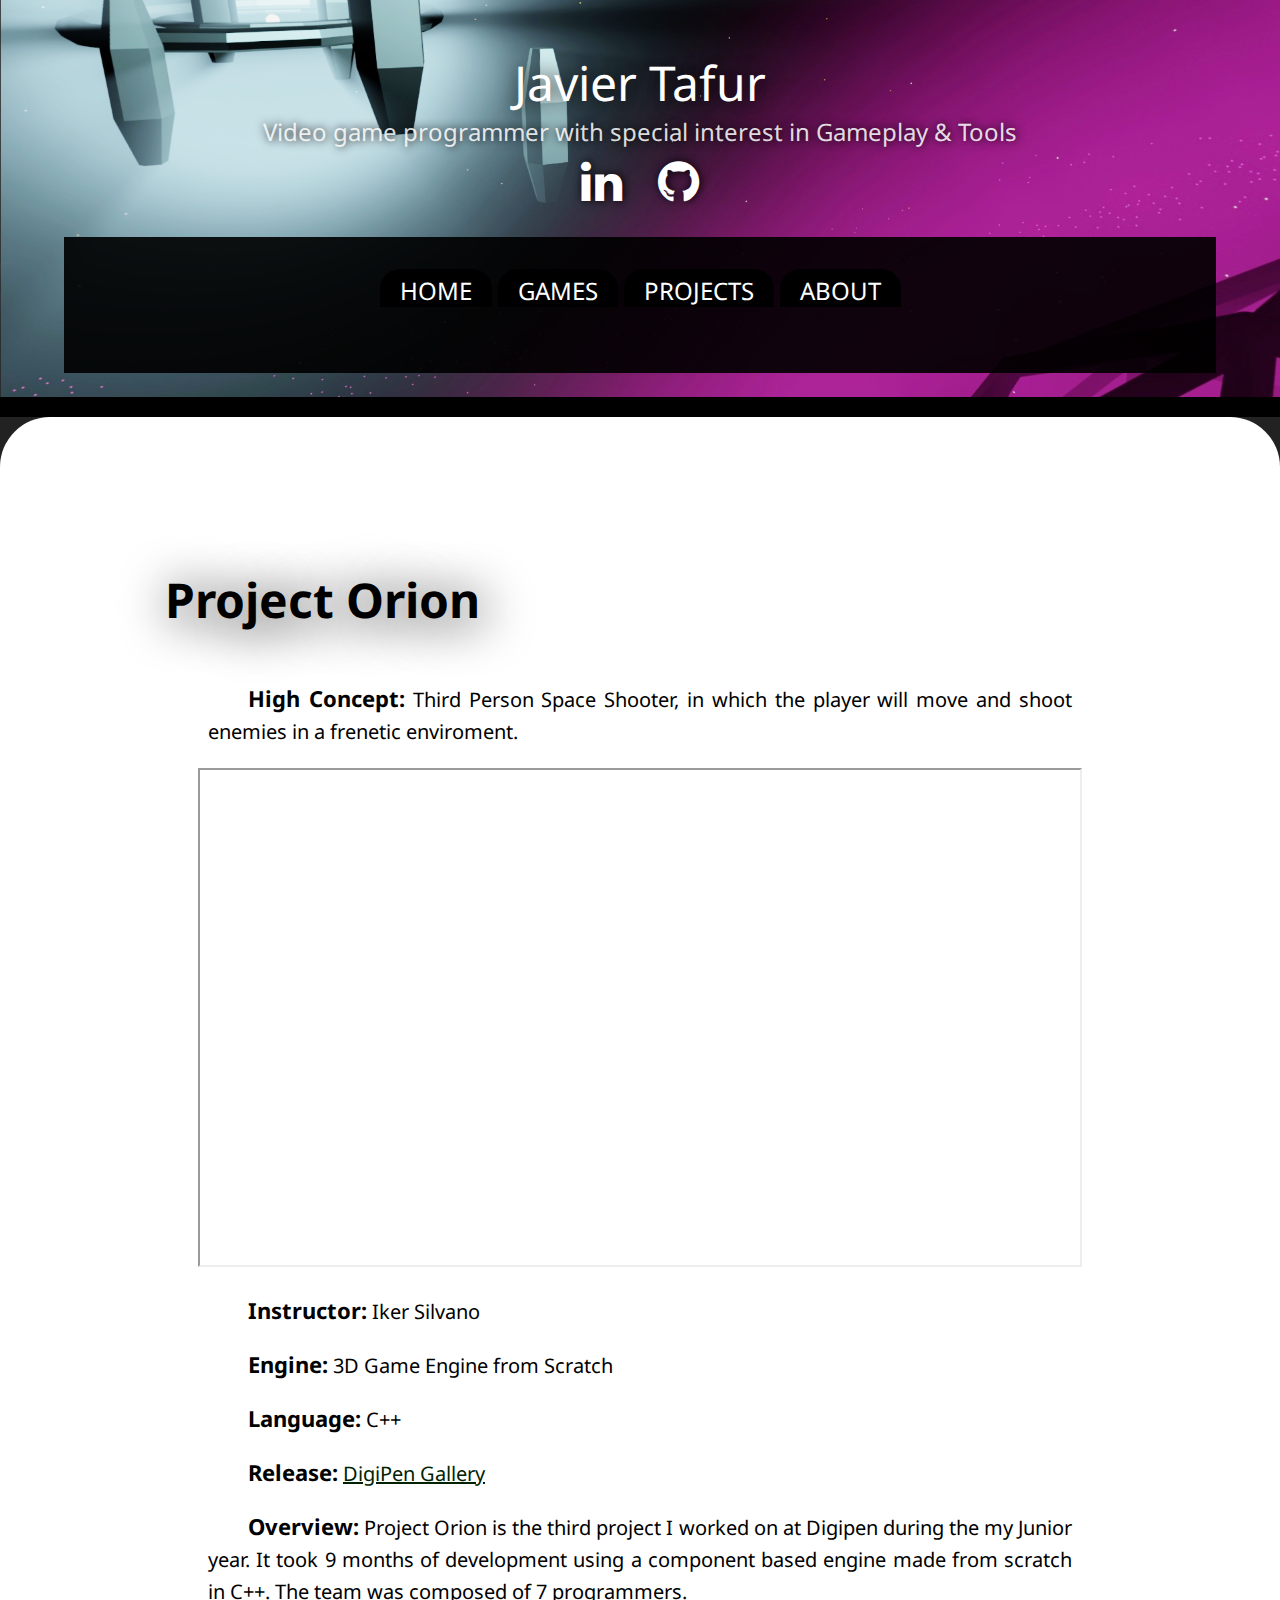
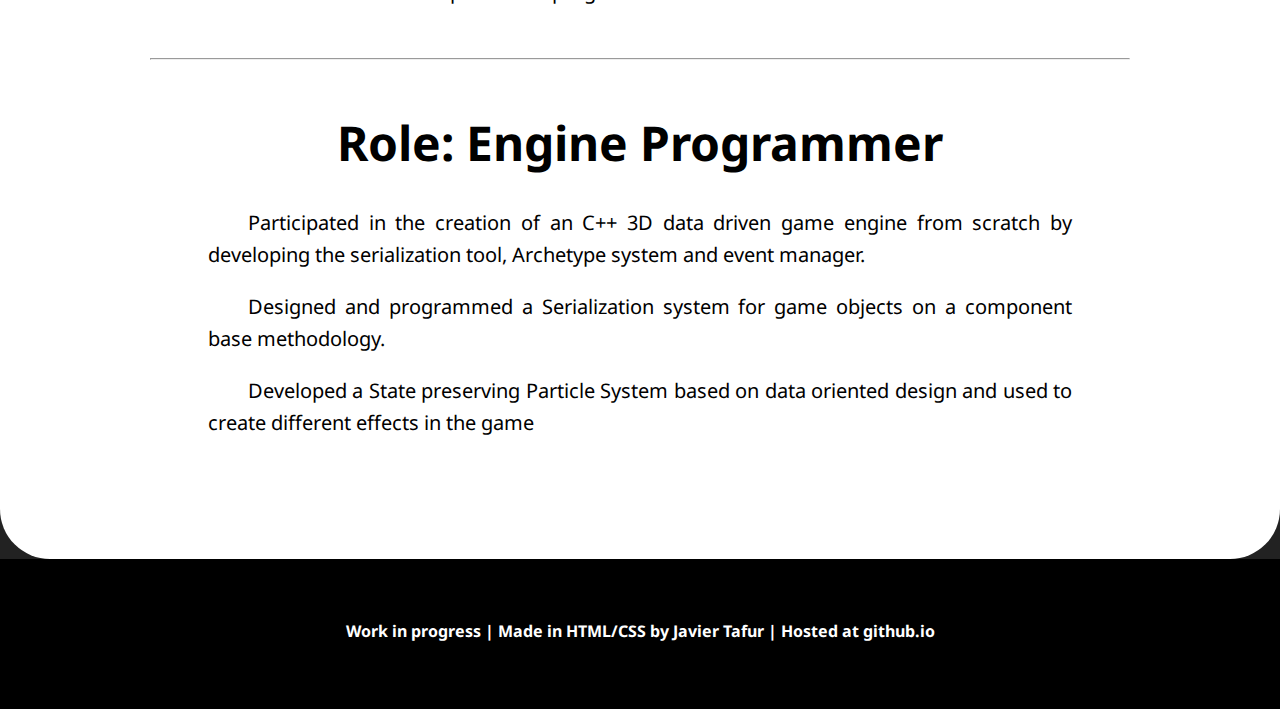
<file: posts/Project-Orion.html>
<!DOCTYPE html>
<html lang="en">
<head>
    <meta charset="utf-8" />
    <title>Javier Tafur - Portfolio</title>
    <link rel="stylesheet" href="../styles/header.css" />
    <link rel="stylesheet" href="../styles/main.css" />
    <link rel="stylesheet" href="../styles/footer.css" />
    <link rel="stylesheet" href="https://fonts.googleapis.com/css?family=Noto Sans">
    <link rel="stylesheet" href="https://cdnjs.cloudflare.com/ajax/libs/font-awesome/4.7.0/css/font-awesome.min.css">
</head>
<body>
    <!--Header start-->
    <header class="banner">
        <div class="banner-inner">
            <!--Add Site Title-->
            <a class="site-title" href="">
                Javier Tafur
            </a>
            <!--Add Site Tagline-->
            <h2 class="site-tagline">
                Video game programmer with special interest in Gameplay & Tools
            </h2>
            <!--Add Social Navigation-->
            <ul class="social-nav">
                <li class="item">
                    <a class="icon-button" href="https://www.linkedin.com/in/javiertafurarias/" target="_blank">
                        <i class="fa fa-linkedin"></i>
                    </a>
                </li>
                <li class="item">
                    <a class="icon-button" href="https://github.com/jatari98/" target="_blank">
                        <i class="fa fa-github"></i>
                    </a>
                </li>
            </ul>
            <!--Add Site Navigation-->
            <ul class="site-nav">
                <li class="item">
                    <a class="site-page" href="../index.html">HOME</a>
                </li>
                <li class="item">
                    <a class="site-page" href="../pages/games.html">GAMES</a>
                </li>
                <li class="item">
                    <a class="site-page" href="../pages/projects.html">PROJECTS</a>
                </li>
                <li class="item">
                    <a class="site-page" href="../pages/about.html">ABOUT</a>
                </li>
            </ul>
        </div>
        <!--Insert Horizontal Separation-->
        <div style="background:#000; width:100%; height:20px;"></div>
    </header>
    <article class="main-article">
        <header class="main-title">
            <h1>Project Orion</h1>
        </header>
        <p class="main-par">
            <b>High Concept:</b> Third Person Space Shooter, in which the player will move and shoot enemies in a frenetic enviroment.
        </p>
        <iframe src="https://www.youtube.com/embed/yod50IWW4hQ"
                width="880"
                height="495"
                allowfullscreen="allowfullscreen"
                mozallowfullscreen="mozallowfullscreen"
                msallowfullscreen="msallowfullscreen"
                oallowfullscreen="oallowfullscreen"
                webkitallowfullscreen="webkitallowfullscreen"></iframe>

        <p class="main-par">
            <b>Instructor:</b> Iker Silvano
        </p>
        <p class="main-par">
            <b>Engine:</b> 3D Game Engine from Scratch
        </p>
        <p class="main-par">
            <b>Language:</b> C++
        </p>
        <p class="main-par">
            <b>Release:</b> <a class="main-link" href="https://games.digipen.edu/games/project-orion" target="_blank">DigiPen Gallery</a>
        </p>
        <p class="main-par">
            <b>Overview:</b>
           Project Orion is the third project I worked on at Digipen during the my Junior year. It took 9 months of development using a component based engine made from scratch in C++. The team was composed of 7 programmers.
        </p>
        <hr class="separator" />
        <p class="main-par">
            <h1>Role: Engine Programmer</h1>
        </p>
        <p class="main-par">
            Participated in the creation of an C++ 3D data driven game engine from scratch by developing the serialization tool, Archetype system and event manager.
        </p>
        <p class="main-par">
            Designed and programmed a Serialization system for game objects on a component base methodology.

        </p>
        <p class="main-par">
            Developed a State preserving Particle System based on data oriented design and used to create different effects in the game
        </p>
    </article>
    <footer class="footer-back">
        <h1>Work in progress | Made in HTML/CSS by Javier Tafur | Hosted at github.io</h1>
    </footer>
</body>
</html>
</file>
<file: styles/header.css>
﻿/* Banners */
.banner {
    background-color: #1f1e1d;
    background-image: url('../data/Orion2.PNG');
    background-position-x: center;
    background-position-y: 85%;
    background-repeat: no-repeat;
    background-size: cover;
    box-sizing: border-box;
    display: block;
    position: relative;
}

.banner-inner {
    margin: auto;
    padding: 50px 0px 0px 0px;
    max-width: 90%;
    position: relative;
    text-align: center;
    -webkit-font-smoothing: antialiased;
}

/* Header Text */
.site-title {
    color: #fff;
    cursor: pointer;
    font-size: 48px;
    font-style: normal;
    font-weight: 400;
    text-align: center;
    text-decoration-color: #ffffff;
    text-decoration-line: none;
    text-decoration-style: solid;
    text-shadow: #000 1px 0 20px;
    -webkit-font-smoothing: antialiased;
}

.site-tagline {
    color: rgba(255, 255, 255, 0.856);
    font-size: 24px;
    font-style: normal;
    font-weight: 400;
    text-align: center;
    text-decoration-color: #ffffff;
    text-decoration-line: none;
    text-decoration-style: solid;
    text-shadow: #000 1px 0 10px;
    -webkit-font-smoothing: antialiased;
    margin: 0px;
}

/* Social Navigation*/
.social-nav {
    list-style: none;
    position: relative;
    padding: 0px;
    text-align: center;
    margin: 0px;
}

    .social-nav .item {
        padding: 0;
        list-style: none;
        display: inline-block;
    }

        .social-nav .item + .item {
            padding-left: 30px;
        }

        .social-nav .item .icon-button {
            font-size: 48px;
            color: #fff;
            text-shadow: #000 1px 0 10px;
            -webkit-font-smoothing: antialiased;
            transition-duration: 0.4s;
            transition-timing-function: ease-in-out;
        }

            .social-nav .item .icon-button:hover {
                color: rgba(255, 255, 255, 0.644)
            }

/* Site Navigation */
.site-nav {
    list-style: none;
    position: relative;
    padding: 32px;
    text-align: center;
    display: block;
    justify-content: space-around;
    align-items: center;
    min-height: 8vh;
    background-color: rgba(0, 0, 0, 0.911);

}

    .site-nav .item {
        display: inline-block;
        background: rgba(0, 0, 0, 0.911);
        border-radius: 20px 20px 0px 0px;
        padding: 5px 20px 0px 20px;
        -webkit-font-smoothing: antialiased;
        transition-duration: 0.4s;
        transition-timing-function: ease-in-out;
    }
        /*.site-nav .item:hover {
            background: rgba(255, 253, 253, 0.486);
        }*/


        .site-nav .item .site-page {

            color: rgb(255, 255, 255);
            font-size: 24px;
            font-style: normal;
            font-weight: 400;
            text-align: center;
            text-decoration-color: #979797;
            text-decoration-line: none;
            text-decoration-style: solid;
            -webkit-font-smoothing: antialiased;
            margin: 0px;
        }

  /*.site-nav a
 {
    color: rgb(255, 255, 255);
    text-decoration: none;
    letter-spacing: 3px;
    font-weight: bold;
    font-size: 20px;
 }*/


/*.site-nav {
   list-style: none;
   position: relative;
   padding: 32px;
   display: flex;
   justify-content: space-around;
   align-items: center;
   min-height: 8vh;
   background-color: rgba(0, 0, 0, 0.911);
}


.site-nav li{
    list-style: none;
}


 .site-nav a
 {
    color: rgb(255, 255, 255);
    text-decoration: none;
    letter-spacing: 3px;
    font-weight: bold;
    font-size: 20px;
 }
</file>
<file: styles/main.css>
body {
    margin: 0;
    padding: 0;
    font-family: 'Noto Sans';
    font-size: 24px;
    background-color: #222;
    /*background-image: url('../data/stars_background.png');*/
    background-repeat:repeat;
}

/* Main Styles */
.main-article {
    align-self: center;
    background: #fff;
    border-radius: 50px;
    overflow: hidden;
    width: auto;
    max-width: 1300px;
    text-align: center;
    box-sizing: border-box;
    display: block;
    margin: 0px auto;
    padding: 100px;
}
.main-title {
    display: block;
    box-sizing: border-box;
    position: relative;
    padding: 7.5% 6%;
    text-align: left;
    padding-top: 0px;
    padding-bottom: 0px;
    margin: 0px;
    text-shadow: #000 5px 5px 50px;
    -webkit-font-smoothing: antialiased;
}
    .main-title > h1 {
        font-size: 48px;
        color: rgb(0, 0, 0);
        margin: 50px 0px;
    }
    .main-par {
        text-indent: 40px;
        text-align: justify;
        line-height: 160%;
        margin-left: auto;
        margin-right: auto;
        margin-bottom: 1em;
        word-wrap: break-word;
        font-size: 20px;
        padding: 0px;
        box-sizing: border-box;
        width: 80%;
        color: #000;
    }
        .main-par > b {
            font-size: 22px;
        }
    .main-link{
        text-decoration: underline;
        text-decoration-color: #020;
        color: #020;
    }
        .main-link:hover {
            text-decoration-color: rgb(138, 16, 219);
            color: rgb(138, 16, 219);
        }
        .main-link:active {
            text-decoration-color: rgb(138, 16, 219);
            color: rgb(138, 16, 219);
        }
    
    
    
    /* Post Styles */
    .post-thumbs {
        width:100%;
        height:auto;
        float:left;
    }
        .post-thumbs > li {
            background: #000;
            background-size:auto 100%;
            background-position:center;
            width: 450px;
            height: 300px;
            background-repeat: no-repeat;
            display: block;
            float: left;
            overflow: hidden;
            margin: 20px;
            -webkit-perspective: 500px;
            box-sizing: border-box;
            transition-duration: 0.4s;
            transition-timing-function: ease-out;
        }
            .post-thumbs > li > div {
                position: absolute;
                background:#fff;
                opacity:0.5;
                width: 300px;
                height: 0px;
                font-size: 0px;
                top: 300px;
                transition-duration: 0.4s;
                transition-timing-function: ease-out;
            }
            .post-thumbs > li:hover > div {
                position: absolute;
                width: 300px;
                height: 70px;
                top: 230px;
                font-size: 24px;
                transition-duration: 0.4s;
                transition-timing-function: ease-out;
            }
                .post-thumbs > li:hover > div > a {
                    text-shadow: #000 5px 5px 50px;
                    text-decoration-color: #000;
                    color: #000;
                }
                    .post-thumbs > li:hover > div > a:hover {
                        text-shadow: rgb(0, 0, 0) 5px 5px 50px;
                        text-decoration-color: rgb(0, 0, 0);
                        color: rgb(0, 0, 0);
                    }
    
                    .post-thumbs > li:hover > div > a:active {
                        text-shadow: rgb(0, 0, 0) 5px 5px 50px;
                        text-decoration-color: rgb(0, 0, 0);
                        color: rgb(0, 0, 0)
                    }
    .main-media {
        background: #000;
        background-size: 100% 100%;
        background-repeat: no-repeat;
        background-position: center;
        position: center;
        width: 500px;
        height: 500px;
        display: inline-block;
        overflow: hidden;
    }
    .separator{
        margin: 50px 50px 
}
</file>
<file: styles/footer.css>
﻿.footer-back {
    background: #000;
    width: 100%;
    height: 50px;
    padding: 50px 0px;
    /*box-sizing: border-box;*/
}
    .footer-back > h1 {
        text-align: center;
        color: #fff;
        font-size: 16px;
    }
</file>
